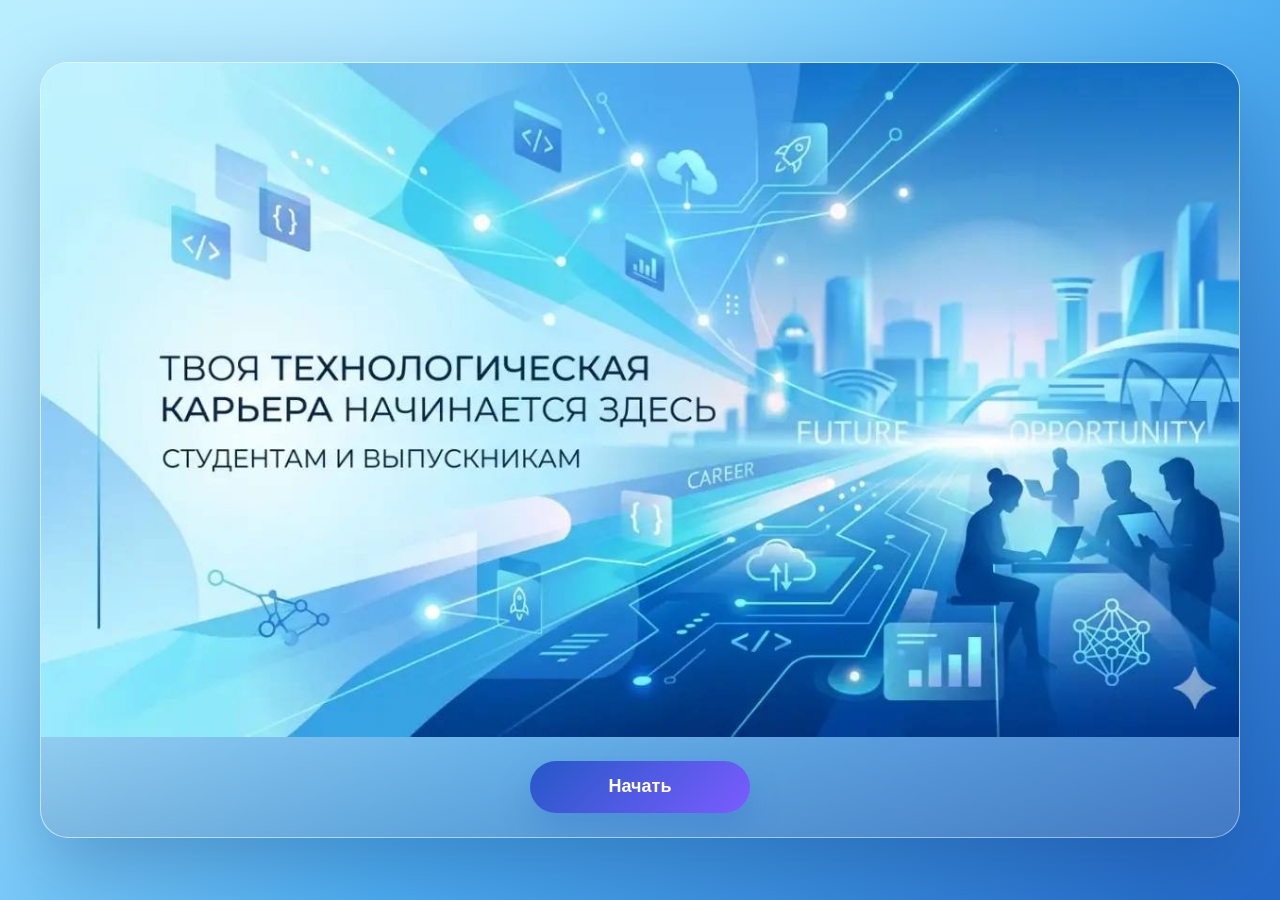
<file: welcome.html>
<!DOCTYPE html>
<html lang="ru">
<head>
  <meta charset="UTF-8" />
  <meta name="viewport" content="width=device-width, initial-scale=1.0" />
  <title>Добро пожаловать</title>
  <link rel="stylesheet" href="assets/css/styles.css" />
</head>
<body data-page="welcome" class="welcome-page">
  <main class="welcome-screen">
    <section class="welcome-card">
      <img
        class="welcome-image"
        src="assets/images/welcome-first-screen.jpg"
        alt="Твоя технологическая карьера начинается здесь"
      />
      <div class="welcome-actions">
        <button class="btn welcome-start-btn" id="startWelcomeBtn" type="button">Начать</button>
      </div>
    </section>
  </main>

  <script>
    (function () {
      var startButton = document.getElementById("startWelcomeBtn");
      if (!startButton) return;

      startButton.addEventListener("click", function () {
        try {
          localStorage.setItem("careerWelcomeSeen", "1");
        } catch (error) {}
        window.location.href = "index.html";
      });
    })();
  </script>
</body>
</html>
</file>
<file: assets/css/styles.css>
* {
  box-sizing: border-box;
}

:root {
  --text: #1f2a44;
  --muted: #5d6b86;
  --line: rgba(96, 114, 158, 0.14);
  --panel: rgba(255, 255, 255, 0.95);
  --blue1: #2558c7;
  --blue2: #3b82f6;
  --purple: #7b5cff;
  --orange1: #ff8f3c;
  --orange2: #ff5f6d;
  --green1: #12b886;
  --green2: #00a884;
  --shadow: 0 18px 42px rgba(71, 92, 133, 0.10);
  --radius-xl: 28px;
  --radius-lg: 22px;
  --radius-md: 18px;
  --radius-sm: 14px;
}

html {
  scroll-behavior: smooth;
}

body {
  margin: 0;
  font-family: Arial, sans-serif;
  color: var(--text);
  background:
    radial-gradient(circle at top left, rgba(255, 197, 90, 0.22), transparent 24%),
    radial-gradient(circle at top right, rgba(76, 133, 255, 0.24), transparent 22%),
    radial-gradient(circle at bottom left, rgba(123, 100, 255, 0.14), transparent 20%),
    linear-gradient(135deg, #eef5ff 0%, #fffdf7 48%, #f6f2ff 100%);
  word-wrap: break-word;
  overflow-wrap: break-word;
}

a {
  color: inherit;
}

img,
video,
iframe {
  max-width: 100%;
  display: block;
}

button,
input,
textarea,
select {
  font: inherit;
}

.bg-pattern {
  position: fixed;
  inset: 0;
  pointer-events: none;
  opacity: 0.22;
  background-image:
    linear-gradient(rgba(72, 95, 150, 0.08) 1px, transparent 1px),
    linear-gradient(90deg, rgba(72, 95, 150, 0.08) 1px, transparent 1px);
  background-size: 34px 34px;
  z-index: 0;
}

header {
  position: relative;
  overflow: hidden;
  background: linear-gradient(135deg, var(--blue1) 0%, var(--blue2) 42%, var(--purple) 100%);
  color: white;
  padding: 28px 36px 30px;
  z-index: 1;
}

header::before,
header::after {
  content: "";
  position: absolute;
  border-radius: 50%;
  background: rgba(255, 255, 255, 0.12);
}

header::before {
  width: 220px;
  height: 220px;
  right: 40px;
  top: -90px;
}

header::after {
  width: 160px;
  height: 160px;
  left: 22%;
  bottom: -70px;
}

.header-inner {
  position: relative;
  z-index: 5;
  max-width: 1280px;
  margin: 0 auto;
}

.header-topline {
  display: flex;
  justify-content: space-between;
  align-items: flex-start;
  gap: 18px;
  flex-wrap: wrap;
}

.header-label {
  font-size: 13px;
  letter-spacing: 0.08em;
  text-transform: uppercase;
  opacity: 0.9;
  margin-bottom: 8px;
}

.header-title {
  margin: 0;
  font-size: 40px;
  line-height: 1.1;
}

.header-text {
  margin: 14px 0 0;
  max-width: 760px;
  font-size: 16px;
  line-height: 1.55;
  color: rgba(255, 255, 255, 0.94);
}

.header-actions {
  display: flex;
  gap: 10px;
  flex-wrap: wrap;
  position: relative;
  z-index: 10;
  pointer-events: auto;
}

.header-btn {
  border: 1px solid rgba(255, 255, 255, 0.24);
  background: rgba(255, 255, 255, 0.12);
  color: white;
  padding: 11px 16px;
  border-radius: 999px;
  font-size: 14px;
  font-weight: 700;
  cursor: pointer;
  backdrop-filter: blur(5px);
  transition: transform 0.15s ease, background 0.15s ease;
}

.header-btn:hover {
  transform: translateY(-1px);
  background: rgba(255, 255, 255, 0.18);
}

.top-links {
  display: flex;
  flex-wrap: wrap;
  gap: 10px;
  margin-top: 18px;
}

.top-links a {
  text-decoration: none;
  color: white;
  font-size: 14px;
  padding: 10px 14px;
  border-radius: 999px;
  background: rgba(255, 255, 255, 0.12);
  border: 1px solid rgba(255, 255, 255, 0.22);
  white-space: nowrap;
}

.container {
  position: relative;
  z-index: 1;
  max-width: 1280px;
  margin: 0 auto;
  padding: 24px 18px 50px;
}

.panel {
  position: relative;
  overflow: hidden;
  border-radius: var(--radius-xl);
  background: var(--panel);
  border: 1px solid var(--line);
  box-shadow: var(--shadow);
}

.panel::before {
  content: "";
  position: absolute;
  inset: 0;
  pointer-events: none;
  background:
    radial-gradient(circle at 100% 0%, rgba(76, 133, 255, 0.10), transparent 28%),
    radial-gradient(circle at 0% 100%, rgba(255, 180, 74, 0.10), transparent 22%);
}

.panel-content {
  position: relative;
  z-index: 1;
  padding: 24px;
}

.panel-title {
  margin: 0 0 16px;
  font-size: 24px;
  color: #243250;
}

.panel-text {
  margin: 0;
  font-size: 15px;
  line-height: 1.65;
  color: #576884;
}

.info-mark {
  display: inline-block;
  margin-top: 18px;
  padding: 11px 15px;
  border-radius: var(--radius-sm);
  font-size: 14px;
  font-weight: 700;
  color: #5f4700;
  background: linear-gradient(135deg, #fff4ca, #ffe3a3);
}

.hidden {
  display: none !important;
}

.site-state-screen {
  position: fixed;
  inset: 0;
  z-index: 120;
  display: flex;
  align-items: center;
  justify-content: center;
  padding: 24px;
  background:
    linear-gradient(135deg, rgba(10, 32, 80, 0.88), rgba(23, 68, 144, 0.78)),
    radial-gradient(circle at top left, rgba(255, 214, 126, 0.26), transparent 28%);
  backdrop-filter: blur(10px);
}

.site-state-card {
  width: min(560px, 100%);
  padding: 28px;
  border-radius: 28px;
  color: #ffffff;
  text-align: center;
  background: rgba(255, 255, 255, 0.14);
  border: 1px solid rgba(255, 255, 255, 0.18);
  box-shadow: 0 24px 60px rgba(5, 20, 53, 0.28);
}

.site-state-badge {
  display: inline-flex;
  margin-bottom: 14px;
  padding: 8px 14px;
  border-radius: 999px;
  font-size: 12px;
  font-weight: 800;
  letter-spacing: 0.06em;
  text-transform: uppercase;
  background: rgba(255, 255, 255, 0.14);
}

.site-state-title {
  margin: 0;
  font-size: clamp(28px, 4vw, 38px);
  line-height: 1.15;
}

.site-state-text {
  margin: 14px 0 0;
  font-size: 15px;
  line-height: 1.65;
  color: rgba(244, 247, 255, 0.92);
}

.site-state-spinner {
  width: 56px;
  height: 56px;
  margin: 22px auto 0;
  border-radius: 50%;
  border: 4px solid rgba(255, 255, 255, 0.22);
  border-top-color: #ffffff;
  animation: siteStateSpin 0.8s linear infinite;
}

@keyframes siteStateSpin {
  to {
    transform: rotate(360deg);
  }
}

.mobile-header,
.mobile-menu,
.mobile-menu-overlay,
.mobile-home {
  display: none;
}

.muted-text {
  color: #60708b;
  font-size: 14px;
  line-height: 1.55;
}

.success {
  margin-top: 10px;
  color: #0c8b57;
  font-size: 14px;
  font-weight: 700;
}

.error {
  margin-top: 10px;
  color: #d63a3a;
  font-size: 14px;
  font-weight: 700;
}

.btn,
.small-btn,
.close-btn,
.calendar-nav-btn {
  border: none;
  cursor: pointer;
  font-family: Arial, sans-serif;
}

.btn {
  padding: 12px 16px;
  border-radius: 14px;
  font-size: 14px;
  font-weight: 700;
  color: white;
  background: linear-gradient(135deg, var(--blue1), var(--purple));
}

.btn.secondary {
  background: linear-gradient(135deg, var(--orange1), var(--orange2));
}

.btn.gray {
  background: linear-gradient(135deg, #8b97ad, #6b768d);
}

.small-btn {
  padding: 8px 12px;
  border-radius: 10px;
  font-size: 13px;
  font-weight: 700;
  color: white;
  background: linear-gradient(135deg, var(--blue1), var(--purple));
}

.small-btn.delete {
  background: linear-gradient(135deg, var(--orange1), var(--orange2));
}

.close-btn {
  padding: 10px 14px;
  border-radius: 12px;
  color: white;
  font-size: 14px;
  font-weight: 700;
  background: linear-gradient(135deg, #7d8aa3, #5f6b83);
}

.field {
  margin-bottom: 12px;
}

.field label {
  display: block;
  margin-bottom: 6px;
  font-size: 14px;
  font-weight: 700;
  color: #31415f;
}

.field input,
.field textarea,
.field select {
  width: 100%;
  padding: 12px 14px;
  border-radius: 14px;
  border: 1px solid #d7dff0;
  background: white;
  font-size: 14px;
  color: #233250;
  outline: none;
}

.field textarea {
  min-height: 96px;
  resize: vertical;
}

.section-head {
  display: flex;
  justify-content: space-between;
  align-items: center;
  gap: 14px;
  flex-wrap: wrap;
  margin-bottom: 16px;
}

.head-badge,
.calendar-mark {
  padding: 8px 12px;
  border-radius: 999px;
  font-size: 13px;
  font-weight: 700;
  color: #4f6184;
  background: linear-gradient(135deg, #eef3ff, #f3ebff);
}


.section-link-btn {
  display: inline-flex;
  align-items: center;
  text-decoration: none;
  color: white;
  font-size: 13px;
  font-weight: 700;
  padding: 10px 14px;
  border-radius: 12px;
  background: linear-gradient(135deg, var(--blue1), var(--purple));
}

.section-link-btn:hover {
  transform: translateY(-1px);
}

.admin-shell {
  display: grid;
  grid-template-columns: 280px minmax(0, 1fr);
  gap: 16px;
}

.admin-sidebar,
.admin-main,
.admin-form-card,
.admin-list-card {
  border-radius: 20px;
  background: linear-gradient(180deg, rgba(255, 255, 255, 0.98), rgba(246, 249, 255, 0.94));
  border: 1px solid rgba(93, 114, 160, 0.12);
}

.admin-sidebar,
.admin-main {
  padding: 16px;
}

.admin-tab-list { display: grid; gap: 8px; }
.admin-tab-btn {
  border: 1px solid #d7dff0;
  background: #fff;
  color: #31415f;
  text-align: left;
  padding: 10px 12px;
  border-radius: 12px;
  cursor: pointer;
  font-weight: 700;
}
.admin-tab-btn.active {
  color: #fff;
  border-color: transparent;
  background: linear-gradient(135deg, var(--blue1), var(--purple));
}

.admin-section { display: none; }
.admin-section.active { display: block; }
.admin-section-layout { display: grid; grid-template-columns: 1fr 1fr; gap: 14px; }
.admin-form-card,
.admin-list-card { padding: 16px; }
.admin-sidebar-title,
.admin-section-title,
.admin-card-title {
  margin: 0 0 12px;
  color: #1f2a44;
}
.admin-sidebar-text,
.admin-section-text,
.admin-card-note,
.admin-toolbar-text {
  color: #1f2a44;
  font-size: 14px;
  line-height: 1.6;
}
.admin-divider {
  height: 1px;
  margin: 18px 0;
  background: rgba(93, 114, 160, 0.16);
}
.monitor-status-list,
.monitor-log-list {
  display: grid;
  gap: 12px;
}
.monitor-status-card,
.monitor-log-item {
  padding: 14px;
  border-radius: 16px;
  border: 1px solid rgba(93, 114, 160, 0.14);
  background: rgba(255, 255, 255, 0.92);
}
.monitor-status-label,
.monitor-log-meta {
  font-size: 12px;
  font-weight: 800;
  letter-spacing: 0.04em;
  text-transform: uppercase;
  color: #5f7092;
}
.monitor-status-value {
  margin-top: 6px;
  color: #243250;
  font-size: 15px;
  line-height: 1.5;
}
.monitor-log-item.is-error {
  border-color: rgba(214, 58, 58, 0.26);
  background: rgba(255, 247, 247, 0.96);
}
.monitor-log-item.is-warn {
  border-color: rgba(255, 143, 60, 0.26);
  background: rgba(255, 249, 242, 0.96);
}
.monitor-log-message {
  margin: 8px 0 0;
  color: #243250;
  font-size: 15px;
  font-weight: 700;
  line-height: 1.45;
}
.monitor-log-details {
  margin: 8px 0 0;
  color: #60708b;
  font-size: 13px;
  line-height: 1.55;
  white-space: pre-wrap;
}
.admin-visual-toolbar { display: flex; gap: 10px; flex-wrap: wrap; margin-bottom: 14px; }
.home-visual-editor { display: grid; gap: 12px; margin-top: 14px; }
.home-visual-card {
  padding: 14px;
  border-radius: 16px;
  border: 1px solid rgba(93, 114, 160, 0.14);
  background: linear-gradient(180deg, rgba(255, 255, 255, 0.99), rgba(246, 249, 255, 0.95));
}
.home-visual-card-head {
  display: flex;
  justify-content: space-between;
  align-items: center;
  gap: 10px;
  margin-bottom: 8px;
}
.home-visual-card-title { margin: 0; font-size: 16px; color: #243250; }
.home-visual-card-text { margin: 0; color: #60708b; font-size: 14px; line-height: 1.55; }
.home-visual-card-swatch {
  width: 16px;
  height: 16px;
  border-radius: 999px;
  border: 1px solid rgba(0, 0, 0, 0.08);
  flex: 0 0 auto;
}
.dashboard-news-description { margin: 10px 0 0; max-width: 560px; }
.layout-mode-toolbar {
  position: fixed;
  right: 18px;
  bottom: 18px;
  z-index: 25;
  display: none;
  gap: 10px;
}

body.edit-mode.admin-layout-edit .layout-mode-toolbar {
  display: flex;
}

.booking-modal-box { width: min(1060px, 100%); }
.booking-grid { display: grid; grid-template-columns: minmax(280px, 380px) minmax(0, 1fr); gap: 16px; }
.slot-select-card {
  border-radius: 20px;
  border: 1px solid rgba(94, 116, 160, 0.14);
  background: linear-gradient(180deg, rgba(255, 255, 255, 0.99), rgba(246, 249, 255, 0.95));
  padding: 16px;
}
.booking-meta,
.booking-note,
.inline-note,
.booking-day-subtitle { color: #60708b; font-size: 14px; line-height: 1.6; }
.booking-meta { margin-top: 10px; font-weight: 700; }
.booking-calendar-card { margin-top: 12px; }
.booking-calendar-head { display: flex; align-items: center; gap: 8px; margin-bottom: 8px; }
.booking-calendar-month { flex: 1; text-align: center; font-size: 18px; font-weight: 700; color: #25324f; }
.booking-calendar-nav {
  border: none; cursor: pointer; width: 36px; height: 36px; border-radius: 10px;
  color: white; font-weight: 700; background: linear-gradient(135deg, var(--blue1), var(--purple));
}
.booking-calendar-weekdays,
.booking-calendar-grid {
  display: grid;
  grid-template-columns: repeat(7, minmax(0, 1fr));
  gap: 8px;
}
.booking-calendar-weekday {
  text-align: center;
  font-size: 12px;
  font-weight: 700;
  color: #687894;
  text-transform: uppercase;
}
.booking-calendar-day {
  min-height: 78px;
  padding: 8px 6px;
  border-radius: 12px;
  border: 1px solid rgba(92, 115, 164, 0.12);
  background: rgba(247, 250, 255, 0.96);
  display: flex;
  flex-direction: column;
  justify-content: space-between;
  align-items: flex-start;
  gap: 4px;
}
.booking-calendar-day span { font-weight: 700; color: #31415f; }
.booking-calendar-day small { font-size: 11px; color: #60708b; }
.booking-calendar-day.has-slots { border-color: rgba(37, 88, 199, .24); cursor: pointer; }
.booking-calendar-day.is-selected { border-color: #2457c5; background: #eaf1ff; box-shadow: inset 0 0 0 1px #2457c5; }
.booking-calendar-day.is-full { background: #f5f7fb; }
.booking-calendar-day.empty { opacity: .55; }
.booking-calendar-day:disabled { cursor: default; }
.booking-calendar-empty { margin-top: 10px; color: #60708b; font-size: 13px; }
.booking-day-title { margin: 0; font-size: 22px; }
.booking-time-list { display: grid; gap: 8px; margin: 12px 0; }
.booking-time-item {
  display: flex; justify-content: space-between; align-items: center; gap: 10px;
  border: 1px solid #d7dff0; border-radius: 12px; background: #fff; padding: 10px;
}
.booking-time-item.is-selected { border-color: #2457c5; box-shadow: inset 0 0 0 1px #2457c5; }
.booking-time-item.is-full { opacity: .6; }
.booking-time-main { display: grid; gap: 2px; text-align: left; }
.booking-time-label { font-weight: 700; color: #273754; }
.booking-time-meta { font-size: 12px; color: #60708b; }
.booking-day-empty { margin: 10px 0; padding: 10px; border-radius: 10px; background: #f5f8ff; color: #60708b; }
.booking-side-divider { border-top: 1px solid #d7dff0; margin: 12px 0; }

.registrations-toolbar { display: flex; gap: 12px; flex-wrap: wrap; margin-bottom: 8px; }
.registrations-table-wrap { margin-top: 12px; overflow: auto; }
.registrations-empty { padding: 14px; border: 1px dashed #cbd5ea; border-radius: 12px; color: #60708b; }

/* Главная раскладка: новости слева, всё остальное справа */

.home-layout {
  display: grid;
  grid-template-columns: 340px minmax(0, 1fr);
  gap: 20px;
  align-items: start;
}

.home-sidebar {
  min-width: 0;
}

.home-main {
  min-width: 0;
  display: grid;
  gap: 20px;
}

.news-sidebar-panel {
  position: sticky;
  top: 18px;
}

.news-sidebar-head {
  display: flex;
  justify-content: space-between;
  align-items: center;
  gap: 10px;
  margin-bottom: 16px;
}

.news-sidebar-title {
  margin: 0;
  font-size: 24px;
  color: #243250;
}

.news-sidebar-all {
  text-decoration: none;
  color: white;
  font-size: 13px;
  font-weight: 700;
  padding: 10px 14px;
  border-radius: 12px;
  background: linear-gradient(135deg, var(--orange1), var(--orange2));
  white-space: nowrap;
}

.news-grid {
  display: grid;
  grid-template-columns: 1fr;
  gap: 14px;
}

.news-card {
  border-radius: var(--radius-lg);
  background: linear-gradient(180deg, rgba(255, 255, 255, 0.98), rgba(248, 251, 255, 0.94));
  border: 1px solid rgba(94, 116, 160, 0.12);
  overflow: hidden;
  box-shadow: 0 10px 28px rgba(71, 92, 133, 0.08);
}

.news-card-inner {
  display: grid;
  grid-template-columns: 1fr;
}

.news-card-media {
  min-height: 180px;
  background: linear-gradient(135deg, var(--blue1), var(--purple));
  background-size: cover;
  background-position: center;
}

.news-card-content {
  padding: 18px;
}

.news-card-date {
  display: inline-block;
  margin-bottom: 10px;
  padding: 6px 10px;
  border-radius: 999px;
  font-size: 12px;
  font-weight: 700;
  color: #2457c5;
  background: #eaf1ff;
}

.news-card-title {
  margin: 0 0 10px;
  font-size: 18px;
  line-height: 1.35;
  color: #22314e;
}

.news-card-text {
  margin: 0 0 14px;
  font-size: 14px;
  line-height: 1.6;
  color: #5a6a87;
  min-width: 0;
  max-width: 100%;
  word-break: normal;
  overflow-wrap: anywhere;
}

.news-card-text a,
.news-rich-text a {
  color: #2457c5;
  text-decoration: underline;
  word-break: normal;
  overflow-wrap: anywhere;
}

.news-card-link {
  display: inline-flex;
  align-items: center;
  text-decoration: none;
  color: white;
  font-size: 13px;
  font-weight: 700;
  padding: 10px 14px;
  border-radius: 12px;
  background: linear-gradient(135deg, var(--blue1), var(--purple));
}

.news-rich-text {
  font-size: 15px;
  line-height: 1.7;
  color: #445470;
  min-width: 0;
  max-width: 100%;
  word-break: normal;
  overflow-wrap: anywhere;
}

.rich-text,
.rich-text p,
.news-card-title,
.news-card-body,
.news-card-content,
.news-page-text,
.news-page-summary {
  min-width: 0;
  max-width: 100%;
  word-break: normal;
  overflow-wrap: anywhere;
}

/* Верхняя часть контента */

.row-2 {
  display: grid;
  grid-template-columns: 0.9fr 1.1fr;
  gap: 20px;
}

.team-grid {
  display: grid;
  grid-template-columns: repeat(2, minmax(0, 1fr));
  gap: 16px;
}

.team-card {
  border-radius: var(--radius-lg);
  padding: 16px;
  background: linear-gradient(180deg, rgba(255, 255, 255, 0.98), rgba(246, 249, 255, 0.94));
  border: 1px solid rgba(93, 114, 160, 0.12);
  min-height: 180px;
}

.team-top {
  display: flex;
  align-items: center;
  gap: 14px;
  margin-bottom: 12px;
}

.team-photo {
  width: 72px;
  height: 72px;
  border-radius: 50%;
  flex: 0 0 72px;
  overflow: hidden;
  display: flex;
  align-items: center;
  justify-content: center;
  color: white;
  font-size: 22px;
  font-weight: 700;
  background: linear-gradient(135deg, #7ea7ff, #4a63ff);
  background-size: cover;
  background-position: center;
  box-shadow: 0 10px 22px rgba(74, 99, 255, 0.22);
}

.team-name {
  margin: 0;
  font-size: 17px;
  color: #243250;
}

.team-role {
  margin: 6px 0 0;
  font-size: 13px;
  font-weight: 700;
  color: #4a63c9;
}

.team-desc {
  margin: 0;
  font-size: 14px;
  line-height: 1.55;
  color: #62728f;
}

/* Календарь мероприятий */

.calendar-wrap {
  margin-bottom: 0;
}

.calendar-head {
  display: flex;
  justify-content: space-between;
  align-items: center;
  gap: 12px;
  margin-bottom: 16px;
  flex-wrap: wrap;
}

.calendar-tools {
  display: flex;
  align-items: center;
  gap: 10px;
  flex-wrap: wrap;
}

.calendar-nav-btn {
  color: white;
  font-size: 14px;
  font-weight: 700;
  padding: 9px 12px;
  border-radius: 12px;
  background: linear-gradient(135deg, var(--blue1), var(--purple));
}

.calendar-month {
  font-size: 18px;
  font-weight: 700;
  color: #25324f;
  min-width: 160px;
  text-align: center;
}

.calendar-weekdays,
.calendar-grid {
  display: grid;
  grid-template-columns: repeat(7, minmax(0, 1fr));
  gap: 10px;
}

.calendar-weekdays {
  margin-bottom: 10px;
}

.weekday {
  text-align: center;
  font-size: 12px;
  font-weight: 700;
  color: #687894;
  text-transform: uppercase;
}

.day {
  min-height: 110px;
  border-radius: var(--radius-md);
  background: rgba(247, 250, 255, 0.96);
  border: 1px solid rgba(92, 115, 164, 0.10);
  padding: 10px;
  overflow: hidden;
  display: flex;
  flex-direction: column;
  gap: 6px;
  cursor: pointer;
}

.day.muted {
  opacity: 0.35;
  cursor: default;
}

.day.has-events {
  border-color: rgba(37, 88, 199, .24);
}

.day-number {
  font-size: 14px;
  font-weight: 700;
  color: #31415f;
  line-height: 1;
}

.day-events {
  display: flex;
  flex-direction: column;
  gap: 6px;
  margin-top: 2px;
}

.mini-event {
  display: block;
  width: 100%;
  padding: 5px 7px;
  border-radius: 9px;
  font-size: 10px;
  line-height: 1.2;
  font-weight: 700;
  color: white;
  white-space: nowrap;
  overflow: hidden;
  text-overflow: ellipsis;
}

.event-blue {
  background: linear-gradient(135deg, var(--blue2), var(--blue1));
}

.event-orange {
  background: linear-gradient(135deg, #ff9a3d, #ff5d67);
}

.event-green {
  background: linear-gradient(135deg, var(--green1), var(--green2));
}

/* Карточки записи / стажировок / направлений */

.jobs-grid,
.internships-grid {
  display: grid;
  grid-template-columns: repeat(3, minmax(0, 1fr));
  gap: 16px;
}

.job-card,
.internship-card {
  border-radius: var(--radius-lg);
  padding: 18px;
  background: linear-gradient(180deg, rgba(255, 255, 255, 0.98), rgba(248, 251, 255, 0.94));
  border: 1px solid rgba(94, 116, 160, 0.12);
  min-height: 240px;
  position: relative;
  overflow: hidden;
  display: flex;
  flex-direction: column;
}

.job-card::after,
.internship-card::after {
  content: "";
  position: absolute;
  right: -20px;
  bottom: -20px;
  width: 90px;
  height: 90px;
  border-radius: 50%;
  background: rgba(76, 133, 255, 0.08);
}

.job-tag,
.internship-tag {
  display: inline-block;
  margin-bottom: 12px;
  padding: 6px 10px;
  border-radius: 999px;
  font-size: 12px;
  font-weight: 700;
  color: #2457c5;
  background: #eaf1ff;
  align-self: flex-start;
}

.job-title,
.internship-title {
  margin: 0 0 8px;
  font-size: 18px;
  color: #22314e;
  position: relative;
  z-index: 1;
}

.job-text,
.internship-text {
  margin: 0;
  margin-bottom: 50px;
  font-size: 14px;
  line-height: 1.55;
  color: #5a6a87;
  position: relative;
  z-index: 1;
  flex: 1;
}

.job-btn,
.internship-btn,
.direction-link {
  text-decoration: none;
  color: white;
  font-size: 13px;
  font-weight: 700;
  padding: 10px 14px;
  border-radius: 12px;
  position: relative;
  z-index: 1;
  margin-top: auto;
  align-self: flex-start;
}

.job-btn {
  background: linear-gradient(135deg, var(--orange1), var(--orange2));
}

.internship-btn,
.direction-link {
  background: linear-gradient(135deg, var(--blue1), var(--purple));
}

.directions-grid {
  display: grid;
  grid-template-columns: repeat(4, minmax(0, 1fr));
  gap: 16px;
  margin-top: 10px;
}

.direction-card {
  overflow: hidden;
  border-radius: 24px;
  background: white;
  border: 1px solid rgba(96, 116, 157, 0.12);
  box-shadow: 0 12px 28px rgba(82, 97, 135, 0.08);
  display: flex;
  flex-direction: column;
}

.direction-top {
  padding: 18px;
  color: white;
  position: relative;
}

.direction-top::after {
  content: "";
  position: absolute;
  right: -16px;
  top: -16px;
  width: 70px;
  height: 70px;
  border-radius: 50%;
  background: rgba(255, 255, 255, 0.14);
}

.direction-card:nth-child(1n) .direction-top {
  background: linear-gradient(135deg, var(--blue1), #4a8cff);
}

.direction-card:nth-child(2n) .direction-top {
  background: linear-gradient(135deg, var(--green2), #23c59b);
}

.direction-card:nth-child(3n) .direction-top {
  background: linear-gradient(135deg, #ff8d3d, #ff5e6d);
}

.direction-card:nth-child(4n) .direction-top {
  background: linear-gradient(135deg, var(--purple), #b265ff);
}

.direction-title {
  margin: 0;
  font-size: 20px;
}

.direction-sub {
  margin: 8px 0 0;
  font-size: 13px;
  line-height: 1.45;
  opacity: 0.95;
}

.direction-body {
  padding: 16px 18px 18px;
  display: flex;
  flex-direction: column;
  flex: 1;
}

.direction-body p {
  margin: 0 0 14px;
  color: #4d5d7a;
  line-height: 1.5;
  font-size: 14px;
  flex: 1;
}

/* Модальные окна */

.modal {
  position: fixed;
  inset: 0;
  background: rgba(14, 21, 38, 0.58);
  display: none;
  align-items: center;
  justify-content: center;
  padding: 18px;
  z-index: 1000;
}

.modal.show {
  display: flex;
}

.modal-box {
  width: min(1200px, 100%);
  max-height: 92vh;
  overflow: auto;
  border-radius: 28px;
  background: rgba(255, 255, 255, 0.98);
  box-shadow: 0 24px 70px rgba(22, 33, 61, 0.28);
  border: 1px solid rgba(108, 126, 170, 0.16);
  padding: 22px;
}

.modal-box.narrow {
  width: min(460px, 100%);
}

.modal-head {
  display: flex;
  justify-content: space-between;
  align-items: center;
  gap: 14px;
  flex-wrap: wrap;
  margin-bottom: 16px;
}

.modal-title {
  margin: 0;
  font-size: 28px;
  color: #243250;
}

/* Админка */

.admin-grid {
  display: grid;
  grid-template-columns: 1fr 1fr;
  gap: 18px;
  margin-top: 8px;
}

.admin-card {
  background: linear-gradient(180deg, rgba(255, 255, 255, 0.98), rgba(248, 251, 255, 0.94));
  border: 1px solid rgba(94, 116, 160, 0.12);
  border-radius: 22px;
  padding: 18px;
}

.admin-card h3 {
  margin: 0 0 14px;
  font-size: 20px;
  color: #243250;
}

.list {
  display: grid;
  gap: 12px;
  margin-top: 16px;
}

.item {
  padding: 14px;
  border-radius: 18px;
  background: linear-gradient(180deg, rgba(255, 255, 255, 0.98), rgba(246, 249, 255, 0.94));
  border: 1px solid rgba(93, 114, 160, 0.12);
}

.item-title {
  margin: 0 0 8px;
  font-size: 16px;
  color: #243250;
}

.item-text {
  margin: 0 0 6px;
  font-size: 14px;
  line-height: 1.5;
  color: #5e6d88;
}

.item-actions {
  display: flex;
  gap: 8px;
  flex-wrap: wrap;
  margin-top: 10px;
}

.form-toolbar {
  display: flex;
  gap: 8px;
  flex-wrap: wrap;
  margin-top: 4px;
  margin-bottom: 6px;
}

.edit-note {
  font-size: 13px;
  color: #4a63c9;
  font-weight: 700;
  margin-bottom: 10px;
  min-height: 18px;
}

/* Служебные блоки */

.runtime-error-box {
  position: fixed;
  left: 12px;
  right: 12px;
  bottom: 12px;
  z-index: 99999;
  background: #fff4f4;
  color: #8a1f1f;
  border: 1px solid #f1b7b7;
  border-radius: 12px;
  padding: 12px 14px;
  font: 14px/1.45 Arial, sans-serif;
  display: none;
  box-shadow: 0 8px 24px rgba(0, 0, 0, .12);
}

.table-wrap {
  overflow-x: auto;
}

.empty-state {
  padding: 16px;
  border-radius: 16px;
  background: rgba(245, 248, 255, 0.9);
  border: 1px dashed rgba(94, 116, 160, 0.2);
  color: #60708b;
  font-size: 14px;
  line-height: 1.6;
}

/* Адаптив */



/* compact home hub sizing */
body[data-page="home"] .container {
  max-width: 1200px;
  padding-top: 16px;
}

body[data-page="home"] .portal-home-grid {
  gap: 12px;
}

body[data-page="home"] .portal-tile {
  border-radius: 20px;
}

body[data-page="home"] .portal-tile .panel-content {
  padding: 16px;
}

body[data-page="home"] .panel-title {
  margin-bottom: 10px;
  font-size: 21px;
}

body[data-page="home"] #info .panel-text,
body[data-page="home"] .hub-button-text,
body[data-page="home"] .hub-card-meta,
body[data-page="home"] .hub-button-link,
body[data-page="home"] .news-card-actions,
body[data-page="home"] .news-video-mark,
body[data-page="home"] .booking-note,
body[data-page="home"] .booking-meta {
  display: none !important;
}

body[data-page="home"] #info .info-mark {
  margin-top: 10px;
  padding: 8px 10px;
  font-size: 12px;
}

body[data-page="home"] .hub-actions {
  margin-top: 12px;
}

body[data-page="home"] .section-head {
  margin-bottom: 10px;
}

body[data-page="home"] .news-card-content,
body[data-page="home"] .news-card-body {
  padding: 12px;
}

body[data-page="home"] .news-card-title {
  font-size: 16px;
  margin-bottom: 6px;
}

body[data-page="home"] .news-card-text {
  margin-bottom: 0;
  display: -webkit-box;
  -webkit-line-clamp: 2;
  -webkit-box-orient: vertical;
  overflow: hidden;
}

body[data-page="home"] .news-card-date {
  margin-bottom: 6px;
  font-size: 11px;
}

body[data-page="home"] .calendar-weekdays,
body[data-page="home"] .calendar-grid {
  gap: 6px;
}

body[data-page="home"] .weekday {
  font-size: 11px;
}

body[data-page="home"] .day {
  min-height: 76px;
  padding: 7px;
  gap: 4px;
}

body[data-page="home"] .day-number {
  font-size: 12px;
}

body[data-page="home"] .mini-event {
  font-size: 9px;
  padding: 3px 5px;
}

body[data-page="home"] .calendar-nav-btn,
body[data-page="home"] .section-link-btn,
body[data-page="home"] .job-btn,
body[data-page="home"] .internship-btn,
body[data-page="home"] .direction-link {
  padding: 8px 10px;
  font-size: 12px;
}

body[data-page="home"] .hub-button-card {
  min-height: 140px;
  padding: 14px;
  gap: 10px;
  border-radius: 18px;
}

body[data-page="home"] .hub-button-title {
  font-size: 20px;
}

body[data-page="home"] .hub-button-arrow {
  width: 30px;
  height: 30px;
  font-size: 17px;
}

body[data-page="home"] .job-card,
body[data-page="home"] .internship-card,
body[data-page="home"] .direction-card,
body[data-page="home"] .team-card {
  min-height: 0;
}

@media (max-width: 1180px) {
  .home-layout {
    grid-template-columns: 300px minmax(0, 1fr);
  }

  .jobs-grid,
  .internships-grid {
    grid-template-columns: repeat(2, minmax(0, 1fr));
  }

  .directions-grid {
    grid-template-columns: repeat(2, minmax(0, 1fr));
  }
}

@media (max-width: 1100px) {
  .home-layout,
  .row-2,
  .jobs-grid,
  .internships-grid,
  .directions-grid,
  .admin-grid {
    grid-template-columns: 1fr;
  }

  .news-sidebar-panel {
    position: static;
  }
}

@media (max-width: 760px) {
  header {
    padding: 24px 18px 26px;
  }

  .header-title {
    font-size: 31px;
  }

  .header-topline {
    flex-direction: column;
    align-items: stretch;
  }

  .header-actions {
    width: 100%;
  }

  .header-btn {
    flex: 1 1 calc(50% - 10px);
    text-align: center;
  }

  .top-links {
    flex-wrap: nowrap;
    overflow-x: auto;
    padding-bottom: 4px;
  }

  .container {
    padding: 16px 12px 34px;
  }

  .panel-content,
  .modal-box {
    padding: 18px;
  }

  .team-grid,
  .jobs-grid,
  .internships-grid,
  .directions-grid,
  .admin-grid {
    grid-template-columns: 1fr;
  }

  .calendar-weekdays,
  .calendar-grid {
    gap: 6px;
  }

  .day {
    min-height: 90px;
    padding: 8px;
  }

  .mini-event {
    font-size: 9px;
    padding: 4px 6px;
  }

  .home-layout,
  .home-main {
    gap: 16px;
  }

  .news-card-media {
    min-height: 140px;
  }

  .news-card-content {
    padding: 16px;
  }

  .news-sidebar-head {
    flex-direction: column;
    align-items: stretch;
  }

  .news-sidebar-all {
    text-align: center;
  }

  .calendar-head,
  .calendar-tools,
  .section-head,
  .modal-head {
    align-items: stretch;
  }

  .calendar-month {
    min-width: 0;
  }

  .item-actions,
  .form-toolbar {
    flex-direction: column;
  }

  .btn,
  .small-btn,
  .close-btn,
  .calendar-nav-btn {
    width: 100%;
  }
}


/* ===== Portal / hub update ===== */
body[data-page="home"] .portal-home-layout {
  display: block;
}

body[data-page="home"] .portal-home-grid {
  display: grid;
  grid-template-columns: repeat(12, minmax(0, 1fr));
  gap: 20px;
}

body[data-page="home"] .portal-tile {
  transition: transform 0.16s ease, box-shadow 0.16s ease;
}

body[data-page="home"] .portal-tile:hover {
  transform: translateY(-2px);
  box-shadow: 0 22px 45px rgba(71, 92, 133, 0.14);
}

body[data-page="home"] .portal-tile-hero { grid-column: span 6; }
body[data-page="home"] #newsPreview { grid-column: span 6; }
body[data-page="home"] #team,
body[data-page="home"] #events { grid-column: span 6; }
body[data-page="home"] #jobs,
body[data-page="home"] #internships,
body[data-page="home"] #directions { grid-column: span 4; }

body[data-page="home"] .row-2,
body[data-page="home"] .home-sidebar { display: contents; }

.portal-nav a {
  background: rgba(255,255,255,0.14);
  border: 1px solid rgba(255,255,255,0.18);
}

body[data-page="home"] .news-grid-vertical {
  grid-template-columns: 1fr;
}

body[data-page="home"] .news-card-media {
  min-height: 140px;
}

body[data-page="home"] #team .team-grid,
body[data-page="home"] #jobs .jobs-grid,
body[data-page="home"] #internships .jobs-grid,
body[data-page="home"] #directions .directions-grid {
  display: block;
}

.hub-button-card {
  display: flex;
  flex-direction: column;
  gap: 14px;
  min-height: 220px;
  border-radius: 24px;
  text-decoration: none;
  color: #ffffff;
  padding: 22px;
  background: linear-gradient(135deg, #1f4fb8 0%, #2c6be0 56%, #4f46e5 100%);
  box-shadow: 0 18px 42px rgba(47, 80, 150, 0.22);
}

.hub-button-top {
  display: flex;
  align-items: center;
  justify-content: space-between;
  gap: 12px;
}

.hub-button-label {
  font-size: 12px;
  text-transform: uppercase;
  letter-spacing: 0.08em;
  opacity: 0.86;
}

.hub-button-arrow {
  width: 38px;
  height: 38px;
  border-radius: 50%;
  display: grid;
  place-items: center;
  background: rgba(255,255,255,0.16);
  font-size: 20px;
  font-weight: 700;
}

.hub-button-title { margin: 0; font-size: 26px; line-height: 1.15; }
.hub-button-text { margin: 0; color: rgba(255,255,255,0.92); line-height: 1.55; }
.hub-card-meta { margin-top: auto; font-size: 14px; color: rgba(255,255,255,0.88); }
.hub-button-link { display: inline-flex; align-items: center; gap: 8px; font-weight: 700; }

.hub-actions {
  display: flex;
  gap: 12px;
  flex-wrap: wrap;
  margin-top: 18px;
}

.hub-hero-btn,
.hub-ghost-btn { text-decoration: none; }

.hub-ghost-btn {
  background: transparent;
  color: #2558c7;
  border: 1px solid rgba(37, 88, 199, 0.22);
}

.mini-empty { font-size: 11px; color: #93a1bc; }

@media (max-width: 1180px) {
  body[data-page="home"] .portal-home-grid { grid-template-columns: repeat(2, minmax(0, 1fr)); }
  body[data-page="home"] .portal-tile-hero,
  body[data-page="home"] #newsPreview,
  body[data-page="home"] #team,
  body[data-page="home"] #events,
  body[data-page="home"] #jobs,
  body[data-page="home"] #internships,
  body[data-page="home"] #directions { grid-column: auto; }
}

/* full section pages */
body[data-page="events"] .home-sidebar,
body[data-page="events"] #info,
body[data-page="events"] #team,
body[data-page="events"] #jobs,
body[data-page="events"] #internships,
body[data-page="events"] #directions,
body[data-page="events"] #newsPreview,
body[data-page="services"] .home-sidebar,
body[data-page="services"] #info,
body[data-page="services"] #team,
body[data-page="services"] #events,
body[data-page="services"] #internships,
body[data-page="services"] #directions,
body[data-page="services"] #newsPreview,
body[data-page="team"] .home-sidebar,
body[data-page="team"] #info,
body[data-page="team"] #jobs,
body[data-page="team"] #events,
body[data-page="team"] #internships,
body[data-page="team"] #directions,
body[data-page="team"] #newsPreview,
body[data-page="internships"] .home-sidebar,
body[data-page="internships"] #info,
body[data-page="internships"] #team,
body[data-page="internships"] #jobs,
body[data-page="internships"] #events,
body[data-page="internships"] #directions,
body[data-page="internships"] #newsPreview {
  display: none !important;
}

body[data-page="events"] .home-layout,
body[data-page="services"] .home-layout,
body[data-page="team"] .home-layout,
body[data-page="internships"] .home-layout {
  display: block;
}

body[data-page="events"] .home-main,
body[data-page="services"] .home-main,
body[data-page="team"] .home-main,
body[data-page="internships"] .home-main {
  display: block;
}

body[data-page="events"] #events,
body[data-page="services"] #jobs,
body[data-page="team"] #team,
body[data-page="internships"] #internships {
  display: block !important;
}

body[data-page="events"] #events .panel-content,
body[data-page="services"] #jobs .panel-content,
body[data-page="team"] #team .panel-content,
body[data-page="internships"] #internships .panel-content {
  padding: 28px;
}

body[data-page="events"] .calendar-grid {
  gap: 12px;
}

body[data-page="events"] .day {
  min-height: 128px;
}

body[data-page="services"] .jobs-grid,
body[data-page="internships"] .jobs-grid,
body[data-page="team"] .team-grid {
  grid-template-columns: repeat(auto-fit, minmax(280px, 1fr));
}

/* news / directions pages */
.news-layout {
  display: grid;
  gap: 20px;
}

.news-page-list {
  display: grid;
  gap: 22px;
}

.news-page-card,
.direction-page-card {
  border-radius: 24px;
  background: rgba(255,255,255,0.95);
  border: 1px solid rgba(96,114,158,0.14);
  box-shadow: 0 18px 42px rgba(71,92,133,0.10);
  overflow: hidden;
}

.news-page-cover {
  aspect-ratio: 16 / 7;
}

.news-page-body,
.direction-page-body {
  padding: 24px;
}

.news-page-title,
.direction-page-title {
  font-size: 30px;
  line-height: 1.15;
}

.news-page-text,
.direction-page-text,
.rich-text {
  line-height: 1.75;
}

.page-hero-note {
  margin: 12px 0 0;
  max-width: 860px;
  line-height: 1.6;
  color: rgba(255,255,255,0.92);
}

.back-link {
  display: inline-flex;
  align-items: center;
  gap: 8px;
  text-decoration: none;
  font-weight: 700;
  color: #2558c7;
}

/* fix booking calendar */
.booking-calendar-layout {
  display: grid;
  grid-template-columns: minmax(260px, 340px) minmax(0, 1fr);
  gap: 16px;
  align-items: start;
}

.booking-calendar-grid {
  display: grid;
  grid-template-columns: repeat(7, minmax(0, 1fr));
  gap: 8px;
}

.booking-calendar-day {
  min-height: 74px;
  display: flex;
  flex-direction: column;
  justify-content: space-between;
}

.booking-side-panel {
  min-width: 0;
}

@media (max-width: 980px) {
  body[data-page="home"] .portal-home-grid {
    grid-template-columns: 1fr;
  }

  .booking-grid,
  .booking-calendar-layout,
  .admin-shell,
  .admin-section-layout {
    grid-template-columns: 1fr;
  }
}

/* ===== 2026-04 design refresh: employment portal inspired layout ===== */
:root {
  --portal-bg-1: #0d3d86;
  --portal-bg-2: #0a4f9a;
  --portal-bg-3: #0e2d66;
  --portal-surface: rgba(255, 255, 255, 0.96);
  --portal-line: rgba(21, 58, 120, 0.14);
  --portal-shadow: 0 16px 32px rgba(4, 32, 78, 0.22);
}

body {
  background:
    radial-gradient(circle at left top, rgba(92, 208, 255, 0.20), transparent 28%),
    radial-gradient(circle at right top, rgba(31, 91, 188, 0.28), transparent 26%),
    linear-gradient(135deg, #0b2f63 0%, #0f4c95 52%, #0c3978 100%);
  min-height: 100vh;
}

.bg-pattern {
  opacity: 0.08;
  background-image:
    linear-gradient(rgba(255, 255, 255, 0.06) 1px, transparent 1px),
    linear-gradient(90deg, rgba(255, 255, 255, 0.06) 1px, transparent 1px);
  background-size: 26px 26px;
}

header {
  background: linear-gradient(90deg, #153a86 0%, #184b9c 45%, #1f58b1 100%);
  padding: 14px 24px 0;
  box-shadow: 0 10px 28px rgba(2, 22, 57, 0.26);
}

header::before,
header::after {
  display: none;
}

.header-inner {
  max-width: 1360px;
}

.header-topline {
  min-height: 74px;
  align-items: center;
  gap: 16px;
}

.header-topline > div:first-child {
  display: flex;
  flex-direction: column;
  gap: 2px;
}

.header-label {
  margin: 0;
  font-size: 12px;
  letter-spacing: 0.12em;
  font-weight: 700;
  opacity: 0.86;
}

.header-title {
  font-size: 26px;
  font-weight: 800;
  line-height: 1.1;
}

.header-text {
  margin-top: 6px;
  max-width: 760px;
  font-size: 14px;
  line-height: 1.45;
  color: rgba(255, 255, 255, 0.86);
}

body[data-page="home"] .header-title {
  max-width: 520px;
  font-size: 24px;
}

body[data-page="home"] .header-text {
  display: none;
}

.header-actions {
  gap: 8px;
  margin-left: auto;
}

.header-btn {
  min-height: 42px;
  padding: 10px 14px;
  border-radius: 999px;
  background: rgba(255, 255, 255, 0.08);
  border: 1px solid rgba(255, 255, 255, 0.2);
}

.top-links.portal-nav {
  display: flex;
  align-items: center;
  gap: 0;
  margin-top: 14px;
  padding: 0 18px;
  background: rgba(255, 255, 255, 0.96);
  border-radius: 14px 14px 0 0;
  overflow-x: auto;
  box-shadow: 0 8px 18px rgba(4, 24, 61, 0.12);
}

.portal-nav a,
.top-links a {
  position: relative;
  background: transparent;
  border: none;
  color: #33435f;
  padding: 16px 18px;
  border-radius: 0;
  font-size: 14px;
  font-weight: 700;
  text-transform: uppercase;
  letter-spacing: 0.02em;
}

.portal-nav a::after,
.top-links a::after {
  content: "";
  position: absolute;
  left: 18px;
  right: 18px;
  bottom: 0;
  height: 3px;
  border-radius: 999px 999px 0 0;
  background: transparent;
  transition: background 0.18s ease;
}

.portal-nav a:hover,
.portal-nav a:focus-visible,
.top-links a:hover,
.top-links a:focus-visible {
  color: #cf3d46;
}

.portal-nav a:hover::after,
.portal-nav a:focus-visible::after,
.top-links a:hover::after,
.top-links a:focus-visible::after {
  background: #cf3d46;
}

.container {
  max-width: 1360px;
  padding: 18px 18px 42px;
}

.panel,
.news-page-card,
.direction-page-card,
.admin-sidebar,
.admin-main,
.admin-form-card,
.admin-list-card,
.slot-select-card,
.modal-box {
  background: var(--portal-surface);
  border: 1px solid var(--portal-line);
  box-shadow: var(--portal-shadow);
}

.panel {
  border-radius: 16px;
}

.panel::before {
  background: linear-gradient(180deg, rgba(255,255,255,0.08), rgba(255,255,255,0));
}

.panel-content {
  padding: 22px;
}

.panel-title {
  font-size: 21px;
  font-weight: 800;
  letter-spacing: 0.01em;
  color: #1e2d4b;
}

.panel-text,
.rich-text,
.direction-page-text,
.news-page-text {
  color: #51617d;
}

.info-mark {
  background: linear-gradient(135deg, #e8f1ff, #dce7ff);
  color: #1d4da3;
}

.section-link-btn,
.job-btn,
.internship-btn,
.direction-link,
.calendar-nav-btn,
.booking-calendar-nav {
  background: linear-gradient(135deg, #184895, #2966c8);
  border-radius: 10px;
  box-shadow: none;
}

.hub-ghost-btn {
  background: #ffffff;
  color: #1f4ea3;
  border: 1px solid rgba(31, 78, 163, 0.24);
}

body[data-page="home"] .portal-home-grid {
  grid-template-columns: repeat(12, minmax(0, 1fr));
  gap: 16px;
}

body[data-page="home"] .portal-tile {
  min-height: 210px;
  border-radius: 16px;
}

body[data-page="home"] .portal-tile .panel-content {
  height: 100%;
}

body[data-page="home"] .portal-tile-hero {
  grid-column: span 4;
  min-height: 350px;
  background: linear-gradient(135deg, rgba(49, 74, 181, 0.94), rgba(93, 83, 218, 0.92));
}

body[data-page="home"] .portal-tile-hero .panel-title,
body[data-page="home"] .portal-tile-hero .panel-text {
  color: #ffffff;
}

body[data-page="home"] .portal-tile-hero .info-mark {
  background: rgba(255, 255, 255, 0.14);
  color: rgba(255, 255, 255, 0.94);
}

body[data-page="home"] #newsPreview {
  grid-column: span 5;
  min-height: 350px;
}

body[data-page="home"] #jobs {
  grid-column: span 3;
  min-height: 350px;
  background: linear-gradient(180deg, rgba(9, 62, 121, 0.96), rgba(12, 50, 96, 0.98));
}

body[data-page="home"] #jobs .panel-title,
body[data-page="home"] #jobs .section-link-btn,
body[data-page="home"] #jobs .hub-button-label,
body[data-page="home"] #jobs .hub-button-title,
body[data-page="home"] #jobs .hub-button-text,
body[data-page="home"] #jobs .hub-card-meta {
  color: #fff;
}

body[data-page="home"] #jobs .section-link-btn {
  background: rgba(255,255,255,0.12);
  border: 1px solid rgba(255,255,255,0.2);
}

body[data-page="home"] #team,
body[data-page="home"] #directions,
body[data-page="home"] #internships {
  min-height: 166px;
}

body[data-page="home"] #team { grid-column: span 4; background: linear-gradient(135deg, rgba(92, 177, 255, 0.95), rgba(124, 194, 255, 0.95)); }
body[data-page="home"] #directions { grid-column: span 4; background: linear-gradient(135deg, rgba(60, 95, 204, 0.96), rgba(89, 129, 236, 0.94)); }
body[data-page="home"] #internships { grid-column: span 4; background: linear-gradient(135deg, rgba(94, 186, 240, 0.95), rgba(115, 207, 255, 0.95)); }

body[data-page="home"] #team .panel-title,
body[data-page="home"] #directions .panel-title,
body[data-page="home"] #internships .panel-title,
body[data-page="home"] #team .hub-button-label,
body[data-page="home"] #directions .hub-button-label,
body[data-page="home"] #internships .hub-button-label,
body[data-page="home"] #team .hub-button-title,
body[data-page="home"] #directions .hub-button-title,
body[data-page="home"] #internships .hub-button-title,
body[data-page="home"] #team .hub-button-text,
body[data-page="home"] #directions .hub-button-text,
body[data-page="home"] #internships .hub-button-text,
body[data-page="home"] #team .hub-card-meta,
body[data-page="home"] #directions .hub-card-meta,
body[data-page="home"] #internships .hub-card-meta {
  color: #ffffff;
}

body[data-page="home"] #team .section-link-btn,
body[data-page="home"] #directions .section-link-btn,
body[data-page="home"] #internships .section-link-btn {
  background: rgba(255,255,255,0.12);
  border: 1px solid rgba(255,255,255,0.18);
}

body[data-page="home"] #events {
  grid-column: span 8;
  min-height: 430px;
}

body[data-page="home"] .calendar-weekdays,
body[data-page="home"] .calendar-grid {
  gap: 8px;
}

body[data-page="home"] .day {
  min-height: 92px;
  border-radius: 12px;
  background: #f4f8fe;
}

body[data-page="home"] .mini-event {
  font-size: 9px;
}

body[data-page="home"] .news-card {
  display: grid;
  grid-template-columns: minmax(220px, 1.15fr) minmax(220px, 1fr);
  min-height: 240px;
  border-radius: 14px;
  overflow: hidden;
  border: 1px solid rgba(21, 58, 120, 0.10);
  background: #ffffff;
}

body[data-page="home"] .news-card-media {
  min-height: 240px;
  background-size: cover;
  background-position: center;
}

body[data-page="home"] .news-card-body {
  padding: 22px 20px;
  display: flex;
  flex-direction: column;
  justify-content: center;
}

body[data-page="home"] .news-card-title {
  font-size: 18px;
  line-height: 1.3;
}

body[data-page="home"] .news-card-text {
  -webkit-line-clamp: 4;
}

body[data-page="home"] .news-card-actions {
  margin-top: 16px;
}

body[data-page="home"] .hub-button-card {
  min-height: 100%;
  padding: 0;
  background: transparent;
  box-shadow: none;
  gap: 12px;
}

body[data-page="home"] .hub-button-top {
  margin-bottom: 4px;
}

body[data-page="home"] .hub-button-arrow {
  background: rgba(255,255,255,0.18);
}

body[data-page="home"] .hub-button-title {
  font-size: 28px;
  max-width: 300px;
}

body[data-page="home"] #team .hub-button-title,
body[data-page="home"] #directions .hub-button-title,
body[data-page="home"] #internships .hub-button-title {
  font-size: 24px;
}

body[data-page="home"] .hub-button-text {
  font-size: 15px;
  line-height: 1.55;
}

body[data-page="home"] .hub-card-meta {
  margin-top: auto;
}

/* internal pages */
body[data-page="events"] .home-layout,
body[data-page="services"] .home-layout,
body[data-page="team"] .home-layout,
body[data-page="internships"] .home-layout,
body[data-page="news"] .news-layout,
body[data-page="directions"] .news-layout {
  gap: 18px;
}

body[data-page="events"] .panel,
body[data-page="services"] .panel,
body[data-page="team"] .panel,
body[data-page="internships"] .panel,
body[data-page="news"] .news-page-card,
body[data-page="directions"] .direction-page-card {
  border-radius: 18px;
}

body[data-page="team"] .team-card,
body[data-page="services"] .job-card,
body[data-page="internships"] .internship-card,
.direction-card,
.news-card {
  border-radius: 14px;
  border: 1px solid rgba(21, 58, 120, 0.10);
  box-shadow: 0 10px 24px rgba(8, 35, 83, 0.08);
}

@media (max-width: 1180px) {
  body[data-page="home"] .portal-home-grid {
    grid-template-columns: repeat(2, minmax(0, 1fr));
  }

  body[data-page="home"] .portal-tile-hero,
  body[data-page="home"] #newsPreview,
  body[data-page="home"] #jobs,
  body[data-page="home"] #team,
  body[data-page="home"] #directions,
  body[data-page="home"] #internships,
  body[data-page="home"] #events {
    grid-column: auto;
  }
}

@media (max-width: 760px) {
  header {
    padding: 12px 12px 0;
  }

  .header-title {
    font-size: 19px;
  }

  .header-actions {
    width: 100%;
    margin-left: 0;
  }

  .top-links.portal-nav {
    padding: 0 8px;
    border-radius: 12px 12px 0 0;
  }

  .portal-nav a,
  .top-links a {
    padding: 14px 12px;
    font-size: 12px;
  }

  body[data-page="home"] .news-card {
    grid-template-columns: 1fr;
  }

  body[data-page="home"] .news-card-media {
    min-height: 160px;
  }
}


/* ===== hotfix: home layout + news page media ===== */
body[data-page="home"] .portal-home-layout,
body[data-page="home"] .portal-home-grid,
body[data-page="home"] .portal-tile {
  min-width: 0;
}

body[data-page="home"] .portal-home-grid {
  grid-template-columns: repeat(12, minmax(0, 1fr));
  gap: 16px;
  align-items: stretch;
}

body[data-page="home"] .portal-tile-hero {
  grid-column: span 4;
  min-height: 300px;
}

body[data-page="home"] #newsPreview {
  grid-column: span 4;
  min-height: 300px;
}

body[data-page="home"] #jobs {
  grid-column: span 4;
  min-height: 300px;
}

body[data-page="home"] #directions,
body[data-page="home"] #internships,
body[data-page="home"] #team {
  grid-column: span 4;
  min-height: 220px;
}

body[data-page="home"] #events {
  grid-column: 1 / -1;
  min-height: 430px;
}

body[data-page="home"] #team {
  background: rgba(255, 255, 255, 0.94);
}

body[data-page="home"] #team .panel-title {
  color: #1e2d4b;
}

body[data-page="home"] #team .section-link-btn {
  background: linear-gradient(135deg, #184895, #2966c8);
  border: none;
  color: #fff;
}

body[data-page="home"] #team .team-grid {
  display: block;
}

body[data-page="home"] .home-team-list {
  display: flex;
  flex-direction: column;
  gap: 14px;
}

body[data-page="home"] .home-team-item {
  display: flex;
  align-items: center;
  gap: 12px;
  min-width: 0;
  padding-bottom: 12px;
  border-bottom: 1px solid rgba(93, 114, 160, 0.18);
}

body[data-page="home"] .home-team-item:last-child {
  padding-bottom: 0;
  border-bottom: none;
}

body[data-page="home"] .home-team-text {
  min-width: 0;
  flex: 1;
}

body[data-page="home"] .home-team-item .team-photo {
  width: 58px;
  height: 58px;
  flex: 0 0 58px;
  box-shadow: none;
}

body[data-page="home"] .home-team-item .team-name {
  margin: 0 0 4px;
  font-size: 16px;
  line-height: 1.25;
  color: #243250;
  word-break: break-word;
}

body[data-page="home"] .home-team-item .team-role {
  margin: 0;
  font-size: 13px;
  line-height: 1.35;
  color: #4a63c9;
  word-break: break-word;
}

body[data-page="news"] .news-page-list {
  display: grid;
  gap: 20px;
}

body[data-page="news"] .news-page-card {
  overflow: hidden;
}

body[data-page="news"] .news-page-card-inner {
  display: grid;
  grid-template-columns: minmax(280px, 360px) minmax(0, 1fr);
  align-items: stretch;
}

body[data-page="news"] .news-page-cover {
  min-height: 100%;
  height: 100%;
  background-size: cover;
  background-position: center;
  background-repeat: no-repeat;
}

body[data-page="news"] .news-page-content {
  min-width: 0;
  padding: 24px;
}

body[data-page="news"] .news-page-summary,
body[data-page="news"] .news-page-text,
body[data-page="news"] .rich-text {
  color: #51617d;
}

@media (max-width: 1180px) {
  body[data-page="home"] .portal-home-grid {
    grid-template-columns: repeat(2, minmax(0, 1fr));
  }

  body[data-page="home"] .portal-tile-hero,
  body[data-page="home"] #newsPreview,
  body[data-page="home"] #jobs,
  body[data-page="home"] #directions,
  body[data-page="home"] #internships,
  body[data-page="home"] #team,
  body[data-page="home"] #events {
    grid-column: auto;
  }
}

@media (max-width: 860px) {
  body[data-page="news"] .news-page-card-inner {
    grid-template-columns: 1fr;
  }

  body[data-page="news"] .news-page-cover {
    min-height: 220px;
  }
}


/* ===== final override: fix broken home width and news page cover ===== */
body[data-page="home"] .home-layout {
  display: block !important;
}

body[data-page="home"] .home-main,
body[data-page="home"] .portal-home-layout,
body[data-page="home"] .portal-home-grid {
  width: 100% !important;
  max-width: 100% !important;
}

body[data-page="home"] .portal-home-grid {
  display: grid !important;
  grid-template-columns: repeat(12, minmax(0, 1fr)) !important;
  gap: 16px !important;
  align-items: stretch !important;
}

body[data-page="home"] .portal-tile-hero {
  grid-column: span 4 !important;
}

body[data-page="home"] #newsPreview {
  grid-column: span 4 !important;
}

body[data-page="home"] #jobs {
  grid-column: span 4 !important;
}

body[data-page="home"] #team,
body[data-page="home"] #internships,
body[data-page="home"] #directions {
  grid-column: span 4 !important;
}

body[data-page="home"] #events {
  grid-column: 1 / -1 !important;
}

body[data-page="home"] #team {
  background: linear-gradient(135deg, rgba(92, 177, 255, 0.95), rgba(124, 194, 255, 0.95)) !important;
}

body[data-page="home"] #team .panel-title,
body[data-page="home"] #team .team-name,
body[data-page="home"] #team .team-role {
  color: #ffffff !important;
}

body[data-page="home"] #team .section-link-btn {
  background: rgba(255,255,255,0.14) !important;
  border: 1px solid rgba(255,255,255,0.22) !important;
  color: #ffffff !important;
}

body[data-page="home"] #team .team-grid {
  display: block !important;
}

body[data-page="home"] .home-team-list {
  display: grid !important;
  grid-template-columns: 1fr !important;
  gap: 14px !important;
}

body[data-page="home"] .home-team-item {
  display: flex !important;
  align-items: center !important;
  gap: 12px !important;
  width: 100% !important;
  min-width: 0 !important;
  padding: 0 0 12px !important;
  border-bottom: 1px solid rgba(255, 255, 255, 0.28) !important;
}

body[data-page="home"] .home-team-item:last-child {
  padding-bottom: 0 !important;
  border-bottom: none !important;
}

body[data-page="home"] .home-team-text {
  flex: 1 1 auto !important;
  min-width: 0 !important;
  width: auto !important;
}

body[data-page="home"] .home-team-item .team-photo {
  width: 58px !important;
  height: 58px !important;
  flex: 0 0 58px !important;
}

body[data-page="home"] .home-team-item .team-name {
  margin: 0 0 4px !important;
  font-size: 16px !important;
  line-height: 1.25 !important;
  white-space: normal !important;
  word-break: normal !important;
  overflow-wrap: anywhere !important;
}

body[data-page="home"] .home-team-item .team-role {
  margin: 0 !important;
  font-size: 13px !important;
  line-height: 1.35 !important;
  white-space: normal !important;
  word-break: normal !important;
  overflow-wrap: anywhere !important;
}

body[data-page="news"] .news-page-list {
  display: grid !important;
  grid-template-columns: repeat(2, minmax(0, 1fr)) !important;
  gap: 20px !important;
  align-items: start !important;
}

body[data-page="news"] .news-page-card {
  height: 100% !important;
}

body[data-page="news"] .news-page-card-inner {
  display: flex !important;
  flex-direction: column !important;
  height: 100% !important;
}

body[data-page="news"] .news-page-cover {
  width: 100% !important;
  min-height: 220px !important;
  height: 220px !important;
  flex: 0 0 220px !important;
  background-size: cover !important;
  background-position: center !important;
  background-repeat: no-repeat !important;
}

body[data-page="news"] .news-page-content {
  flex: 1 1 auto !important;
  min-width: 0 !important;
}

@media (max-width: 1180px) {
  body[data-page="home"] .portal-home-grid {
    grid-template-columns: repeat(2, minmax(0, 1fr)) !important;
  }

  body[data-page="home"] .portal-tile-hero,
  body[data-page="home"] #newsPreview,
  body[data-page="home"] #jobs,
  body[data-page="home"] #team,
  body[data-page="home"] #internships,
  body[data-page="home"] #directions,
  body[data-page="home"] #events {
    grid-column: auto !important;
  }

  body[data-page="news"] .news-page-list {
    grid-template-columns: 1fr !important;
  }
}

@media (max-width: 760px) {
  body[data-page="home"] .portal-home-grid {
    grid-template-columns: 1fr !important;
  }

  body[data-page="news"] .news-page-cover {
    min-height: 180px !important;
    height: 180px !important;
    flex-basis: 180px !important;
  }
}


/* ===== Design refresh: blue dashboard layout ===== */
:root {
  --text: #f4f7ff;
  --muted: #d2ddff;
  --line: rgba(255,255,255,0.14);
  --panel: linear-gradient(180deg, rgba(57,116,212,0.96), rgba(31,80,165,0.96));
  --shadow: 0 14px 28px rgba(0, 18, 58, 0.28);
}

body {
  color: var(--text);
  background: radial-gradient(circle at 20% 0%, rgba(80, 170, 255, 0.22), transparent 26%),
              radial-gradient(circle at 80% 0%, rgba(96, 119, 255, 0.18), transparent 22%),
              linear-gradient(180deg, #1d4ea0 0%, #10408b 24%, #0b3577 100%);
}

.bg-pattern {
  opacity: 0.08;
  background-image: linear-gradient(rgba(255,255,255,0.06) 1px, transparent 1px), linear-gradient(90deg, rgba(255,255,255,0.06) 1px, transparent 1px);
  background-size: 36px 36px;
}

.site-header,
header {
  background: linear-gradient(180deg, #1c4ca4 0%, #214b9d 100%);
  padding: 18px 30px 0;
  box-shadow: 0 10px 32px rgba(2, 17, 56, 0.22);
}

header::before, header::after { display:none; }
.header-inner { max-width: 1360px; }
.header-topline { align-items: center; gap: 22px; }
.brand-block { min-width: 0; }
.header-label { font-size: 11px; margin-bottom: 5px; color: rgba(255,255,255,0.88); }
.header-title { font-size: 22px; line-height: 1.15; max-width: 620px; }
.header-text { margin-top: 8px; max-width: 740px; font-size: 13px; line-height: 1.45; color: rgba(255,255,255,0.85); }
.header-actions { gap: 8px; }
.header-btn { padding: 10px 16px; background: rgba(255,255,255,0.08); border-color: rgba(255,255,255,0.2); }

.top-links {
  display: grid;
  grid-template-columns: repeat(7, minmax(0, 1fr));
  gap: 0;
  margin-top: 18px;
  background: rgba(255,255,255,0.98);
  border-radius: 18px 18px 0 0;
  overflow: hidden;
}
.top-links a {
  background: transparent;
  color: #2b3e64;
  border: 0;
  border-right: 1px solid rgba(28,76,164,0.08);
  border-radius: 0;
  padding: 16px 12px;
  text-align: center;
  font-size: 14px;
  font-weight: 700;
  text-transform: uppercase;
  letter-spacing: 0.01em;
}
.top-links a:last-child { border-right: 0; }
.top-links a.active, .top-links a:hover { background: #eef4ff; color: #1c4ca4; }

body[data-page="home"] .portal-nav a[href="index.html"],
body[data-page="events"] .portal-nav a[href="events.html"],
body[data-page="services"] .portal-nav a[href="services.html"],
body[data-page="internships"] .portal-nav a[href="internships.html"],
body[data-page="team"] .portal-nav a[href="team.html"],
body[data-page="news"] .portal-nav a[href="news.html"],
body[data-page="directions"] .portal-nav a[href="directions.html"] {
  color: #cf3d46;
}

body[data-page="home"] .portal-nav a[href="index.html"]::after,
body[data-page="events"] .portal-nav a[href="events.html"]::after,
body[data-page="services"] .portal-nav a[href="services.html"]::after,
body[data-page="internships"] .portal-nav a[href="internships.html"]::after,
body[data-page="team"] .portal-nav a[href="team.html"]::after,
body[data-page="news"] .portal-nav a[href="news.html"]::after,
body[data-page="directions"] .portal-nav a[href="directions.html"]::after {
  background: #cf3d46;
}

.container { max-width: 1360px; padding: 18px 14px 42px; }
.panel {
  background: var(--panel);
  border: 1px solid rgba(255,255,255,0.12);
  border-radius: 16px;
  box-shadow: var(--shadow);
}
.panel::before {
  background: radial-gradient(circle at 100% 0%, rgba(255,255,255,0.14), transparent 26%), radial-gradient(circle at 0% 100%, rgba(160,215,255,0.08), transparent 22%);
}
.panel-content { padding: 22px; }
.panel-title { color: #ffffff; font-size: 18px; margin-bottom: 12px; }
.panel-text, .muted-text { color: rgba(240,246,255,0.88); }
.info-mark { color: #f3f7ff; background: rgba(255,255,255,0.14); border: 1px solid rgba(255,255,255,0.12); }
.section-link-btn {
  display: inline-flex; align-items: center; justify-content: center; gap: 8px;
  min-height: 40px; padding: 10px 16px; border-radius: 12px; text-decoration: none;
  background: rgba(255,255,255,0.12); color: #fff; border: 1px solid rgba(255,255,255,0.16);
  font-weight: 700;
}
.section-link-btn:hover { background: rgba(255,255,255,0.18); }

.dashboard-grid {
  display: grid;
  grid-template-columns: minmax(170px, 1.1fr) minmax(150px, 1fr) minmax(220px, 1.7fr) minmax(220px, 1.7fr) minmax(140px, 0.95fr) minmax(140px, 0.95fr);
  grid-template-areas:
    "info info news news internships directions"
    "events team news news services services";
  gap: 14px;
  align-items: stretch;
}
.dashboard-panel { min-height: 0; }
.dashboard-info { grid-area: info; min-height: 240px; }
.dashboard-news { grid-area: news; min-height: 414px; }
.dashboard-card-events { grid-area: events; }
.dashboard-card-team { grid-area: team; }
.dashboard-card-internships { grid-area: internships; }
.dashboard-card-directions { grid-area: directions; }
.dashboard-card-services { grid-area: services; }
.dashboard-eyebrow, .dashboard-card-label {
  margin-bottom: 10px; font-size: 11px; text-transform: uppercase; letter-spacing: 0.09em;
  color: rgba(236,244,255,0.72); font-weight: 700;
}
.dashboard-mini-actions { display:flex; gap:10px; flex-wrap:wrap; margin-top: 18px; }
.dashboard-solid-btn { background: rgba(255,255,255,0.2); }
.dashboard-ghost-btn { background: transparent; }
.dashboard-shortcut {
  display:flex; flex-direction:column; height:100%; text-decoration:none; color:inherit; padding: 20px;
}
.dashboard-card .panel-text { font-size: 14px; line-height: 1.5; margin: 0; }
.dashboard-card-link { margin-top: auto; font-weight: 700; color: #fff; opacity: 0.94; }
.dashboard-card { min-height: 160px; }

.dashboard-news-head { display:flex; align-items:flex-start; justify-content:space-between; gap:14px; margin-bottom: 14px; }
.news-grid-featured { display:block; }
body[data-page="home"] .news-card {
  display:grid; grid-template-columns: minmax(260px, 1.05fr) minmax(260px, 1fr); gap: 18px;
  min-height: 320px; background: transparent; border: 0; box-shadow: none; padding: 0;
}
body[data-page="home"] .news-card-media {
  min-height: 320px; border-radius: 14px; background-size: cover; background-position: center;
  background-image: linear-gradient(135deg, rgba(255,255,255,0.12), rgba(10,25,64,0.24));
  border: 1px solid rgba(255,255,255,0.08); display:flex; align-items:flex-end; justify-content:flex-start;
  padding: 20px; font-size: 13px; font-weight:700; color: rgba(255,255,255,0.74);
}
body[data-page="home"] .news-card-body {
  display:flex; flex-direction:column; justify-content:flex-start; padding: 6px 2px;
}
body[data-page="home"] .news-card-date { font-size: 12px; color: rgba(0, 0, 0, 0.72); margin-bottom: 10px; }
body[data-page="home"] .news-card-title { color:#fff; font-size: 18px; line-height:1.35; margin: 0 0 12px; }
body[data-page="home"] .news-card-text { color: rgba(240,246,255,0.9); font-size: 14px; line-height: 1.6; }
body[data-page="home"] .news-card-actions { margin-top: auto; padding-top: 14px; display:flex; align-items:center; gap:12px; flex-wrap:wrap; }
body[data-page="home"] .direction-link, body[data-page="home"] .news-video-mark {
  color:#fff; border:1px solid rgba(255,255,255,0.16); background: rgba(255,255,255,0.10); border-radius: 10px; padding: 9px 14px; text-decoration:none;
}

.page-hero { margin-bottom: 16px; }
.page-hero-content { display:flex; align-items:flex-start; justify-content:space-between; gap:16px; }
.team-page-grid {
  display:grid; grid-template-columns: repeat(2, minmax(0, 1fr)); gap: 16px;
}
.team-card {
  background: linear-gradient(180deg, rgba(57,116,212,0.98), rgba(28,77,162,0.98));
  border: 1px solid rgba(255,255,255,0.12); box-shadow: var(--shadow); border-radius: 16px; padding: 20px;
}
.team-name { color:#fff; }
.team-role, .team-desc { color: rgba(240,246,255,0.88); }
.team-photo { background-color: rgba(255,255,255,0.16); color:#fff; }

.runtime-error-box { background: rgba(110, 0, 0, 0.95); color: #fff; }

@media (max-width: 1120px) {
  .top-links { grid-template-columns: repeat(4, minmax(0,1fr)); border-radius: 16px; }
  .dashboard-grid {
    grid-template-columns: repeat(4, minmax(0, 1fr));
    grid-template-areas:
      "info info news news"
      "events team internships directions"
      "services services services services";
  }
  .dashboard-card { min-height: 150px; }
  body[data-page="home"] .news-card { grid-template-columns: 1fr; }
  body[data-page="home"] .news-card-media { min-height: 220px; }
}

@media (max-width: 760px) {
  .site-header, header { padding: 16px 14px 0; }
  .header-title { font-size: 19px; }
  .header-text { font-size: 12px; }
  .top-links { grid-template-columns: repeat(2, minmax(0,1fr)); }
  .container { padding-inline: 10px; }
  .dashboard-grid {
    grid-template-columns: 1fr;
    grid-template-areas:
      "info"
      "news"
      "internships"
      "directions"
      "events"
      "team"
      "services";
  }
  .dashboard-news { min-height: 0; }
  .dashboard-card { min-height: 132px; }
  .page-hero-content { flex-direction: column; }
  .team-page-grid { grid-template-columns: 1fr; }
}

/* ===== Final layout fixes ===== */
.header-inner,
.container {
  width: min(1460px, calc(100vw - 28px));
  max-width: none;
}

body[data-page="home"] .container {
  width: min(1460px, calc(100vw - 28px));
  max-width: none;
  padding-top: 18px;
}

body[data-page="home"] .dashboard-grid {
  grid-template-columns: minmax(220px, 1fr) minmax(220px, 1fr) minmax(300px, 1.55fr) minmax(300px, 1.55fr) minmax(220px, 1fr);
  grid-template-areas:
    "info news news news internships"
    "info news news news directions"
    "events team services services services";
  gap: 14px;
}

body[data-page="home"] .dashboard-info {
  min-height: 312px;
}

body[data-page="home"] .dashboard-news {
  min-height: 0;
}

body[data-page="home"] .dashboard-card,
body[data-page="home"] .dashboard-card-events,
body[data-page="home"] .dashboard-card-team,
body[data-page="home"] .dashboard-card-internships,
body[data-page="home"] .dashboard-card-directions,
body[data-page="home"] .dashboard-card-services {
  min-height: 150px;
}

body[data-page="home"] #info .panel-text,
body[data-page="home"] .hub-button-text,
body[data-page="home"] .hub-card-meta,
body[data-page="home"] .hub-button-link,
body[data-page="home"] .news-card-actions,
body[data-page="home"] .news-video-mark,
body[data-page="home"] .booking-note,
body[data-page="home"] .booking-meta {
  display: initial !important;
}

body[data-page="home"] .dashboard-mini-actions,
body[data-page="home"] .news-card-actions {
  display: flex !important;
}

body[data-page="home"] .panel-title {
  font-size: 18px;
}

body[data-page="home"] .panel-content {
  padding: 20px;
}

body[data-page="home"] .news-card-title {
  font-size: 17px;
}

body[data-page="team"] .team-page-grid {
  display: grid;
  grid-template-columns: repeat(2, minmax(0, 1fr));
  gap: 18px;
}

body[data-page="team"] .team-card {
  min-height: 220px;
}

@media (max-width: 1180px) {
  .header-inner,
  .container,
  body[data-page="home"] .container {
    width: min(1360px, calc(100vw - 24px));
  }

  body[data-page="home"] .dashboard-grid {
    grid-template-columns: repeat(4, minmax(0, 1fr));
    grid-template-areas:
      "info info news news"
      "internships directions news news"
      "events team services services";
  }
}

@media (max-width: 760px) {
  .header-inner,
  .container,
  body[data-page="home"] .container {
    width: calc(100vw - 20px);
  }
}


/* ===== Final home corrections: background + news fill ===== */
body {
  background:
    linear-gradient(rgba(7, 35, 92, 0.78), rgba(8, 49, 118, 0.84)),
    url("../images/portal-bg-tech.png") center center / cover no-repeat fixed;
}

.bg-pattern {
  opacity: 0;
  background: none;
}

body[data-page="home"] .dashboard-news {
  min-height: 420px;
}

body[data-page="home"] .dashboard-news .panel-content {
  display: flex;
  flex-direction: column;
  height: 100%;
}

body[data-page="home"] .news-grid-featured {
  display: flex;
  flex: 1 1 auto;
  min-height: 0;
}

body[data-page="home"] .news-grid-featured .news-card {
  width: 100%;
  height: 100%;
  min-height: 0;
  grid-template-columns: minmax(300px, 1.08fr) minmax(0, 1fr);
  align-items: stretch;
}

body[data-page="home"] .news-grid-featured .news-card-media {
  min-height: 100%;
  height: 100%;
}

body[data-page="home"] .news-grid-featured .news-card-body {
  min-width: 0;
  height: 100%;
}

body[data-page="home"] .news-grid-featured .news-card-title,
body[data-page="home"] .news-grid-featured .news-card-text {
  word-break: break-word;
}

@media (max-width: 1180px) {
  body {
    background:
      linear-gradient(rgba(7, 35, 92, 0.80), rgba(8, 49, 118, 0.86)),
      url("../images/portal-bg-tech.png") center center / cover no-repeat fixed;
  }

  body[data-page="home"] .news-grid-featured .news-card {
    grid-template-columns: 1fr;
  }

  body[data-page="home"] .news-grid-featured .news-card-media {
    min-height: 220px;
  }
}

/* ===== Final hard fix: restore exact home dashboard positions ===== */
body[data-page="home"] .dashboard-grid > * {
  min-width: 0;
  grid-column: auto !important;
  grid-row: auto !important;
}

body[data-page="home"] .dashboard-grid {
  grid-auto-flow: row;
  grid-template-columns: minmax(180px, 1fr) minmax(180px, 1fr) minmax(300px, 1.45fr) minmax(300px, 1.45fr) minmax(180px, 1fr);
  grid-template-areas:
    "info news news news internships"
    "info news news news directions"
    "events team services services services";
}

body[data-page="home"] .dashboard-info {
  grid-area: info !important;
}

body[data-page="home"] #newsPreview,
body[data-page="home"] .dashboard-news {
  grid-area: news !important;
  grid-column: auto !important;
  grid-row: auto !important;
}

body[data-page="home"] .dashboard-card-events {
  grid-area: events !important;
}

body[data-page="home"] .dashboard-card-team {
  grid-area: team !important;
}

body[data-page="home"] .dashboard-card-internships {
  grid-area: internships !important;
}

body[data-page="home"] .dashboard-card-directions {
  grid-area: directions !important;
}

body[data-page="home"] .dashboard-card-services {
  grid-area: services !important;
}

@media (max-width: 1180px) {
  body[data-page="home"] .dashboard-grid {
    grid-template-columns: repeat(4, minmax(0, 1fr));
    grid-template-areas:
      "info info news news"
      "internships directions news news"
      "events team services services";
  }
}

@media (max-width: 760px) {
  body[data-page="home"] .dashboard-grid {
    grid-template-columns: 1fr;
    grid-template-areas:
      "info"
      "news"
      "internships"
      "directions"
      "events"
      "team"
      "services";
  }
}


/* ===== Home dashboard polish: remove edge glare, align 4 lower tiles, match reference cards ===== */
body[data-page="home"] {
  background:
    linear-gradient(rgba(7, 35, 92, 0.84), rgba(8, 49, 118, 0.90)),
    url("../images/portal-bg-tech.png") center center / cover no-repeat fixed;
}

body[data-page="home"] .bg-pattern {
  display: none;
}

body[data-page="home"] .site-header,
body[data-page="home"] header {
  box-shadow: none;
}

body[data-page="home"] .container {
  width: min(1500px, calc(100vw - 32px));
  max-width: none;
  padding-top: 16px;
  padding-bottom: 36px;
}

body[data-page="home"] .panel {
  border-radius: 10px;
  border: 1px solid rgba(255,255,255,0.10);
  box-shadow: 0 12px 24px rgba(0, 20, 60, 0.22);
  background: linear-gradient(180deg, rgba(51,112,211,0.97) 0%, rgba(35,88,180,0.97) 100%);
}

body[data-page="home"] .panel::before,
body[data-page="home"] .panel::after {
  display: none;
}

body[data-page="home"] .panel-content,
body[data-page="home"] .dashboard-shortcut {
  padding: 26px 28px;
}

body[data-page="home"] .dashboard-grid > * {
  min-width: 0;
  grid-column: auto !important;
  grid-row: auto !important;
}

body[data-page="home"] .dashboard-grid {
  display: grid;
  grid-auto-flow: row;
  grid-template-columns: repeat(8, minmax(0, 1fr));
  grid-template-areas:
    "info info news news news news internships internships"
    "info info news news news news directions directions"
    "events events team team booking booking tables tables";
  gap: 16px;
  align-items: stretch;
}

body[data-page="home"] .dashboard-info { grid-area: info !important; min-height: 0; }
body[data-page="home"] #newsPreview,
body[data-page="home"] .dashboard-news { grid-area: news !important; min-height: 0; }
body[data-page="home"] .dashboard-card-events { grid-area: events !important; }
body[data-page="home"] .dashboard-card-team { grid-area: team !important; }
body[data-page="home"] .dashboard-card-internships { grid-area: internships !important; }
body[data-page="home"] .dashboard-card-directions { grid-area: directions !important; }
body[data-page="home"] .dashboard-card-services { grid-area: booking !important; }
body[data-page="home"] .dashboard-card-tables { grid-area: tables !important; }

body[data-page="home"] .dashboard-info,
body[data-page="home"] .dashboard-news,
body[data-page="home"] .dashboard-card,
body[data-page="home"] .dashboard-card-events,
body[data-page="home"] .dashboard-card-team,
body[data-page="home"] .dashboard-card-internships,
body[data-page="home"] .dashboard-card-directions,
body[data-page="home"] .dashboard-card-services,
body[data-page="home"] .dashboard-card-tables {
  min-height: 210px;
}

body[data-page="home"] .dashboard-news {
  min-height: 0;
}

body[data-page="home"] .dashboard-news .panel-content {
  display: flex;
  flex-direction: column;
  height: 100%;
}

body[data-page="home"] .dashboard-news-head {
  margin-bottom: 18px;
}

body[data-page="home"] .news-grid-featured {
  display: flex;
  flex: 1 1 auto;
  min-height: 0;
}

body[data-page="home"] .news-grid-featured .news-card {
  width: 100%;
  height: 100%;
  min-height: 0;
  display: grid;
  grid-template-columns: 40% 60%;
  gap: 26px;
  align-items: stretch;
}

body[data-page="home"] .news-grid-featured .news-card-media {
  min-height: 100%;
  height: 100%;
  border-radius: 9px;
  border: 0;
}

body[data-page="home"] .news-grid-featured .news-card-body {
  display: flex;
  flex-direction: column;
  justify-content: flex-start;
  min-width: 0;
  height: 100%;
  padding: 2px 0;
}

body[data-page="home"] .dashboard-card .panel-title,
body[data-page="home"] .dashboard-info .panel-title,
body[data-page="home"] .dashboard-news .panel-title {
  font-size: 20px;
  margin-bottom: 14px;
}

body[data-page="home"] .dashboard-card .panel-text,
body[data-page="home"] .dashboard-info .panel-text {
  font-size: 15px;
  line-height: 1.65;
  color: rgba(244,248,255,0.92);
}

body[data-page="home"] .dashboard-card-label,
body[data-page="home"] .dashboard-eyebrow {
  font-size: 11px;
  margin-bottom: 12px;
  color: rgba(232,240,255,0.68);
}

body[data-page="home"] .dashboard-shortcut {
  justify-content: flex-start;
}

body[data-page="home"] .dashboard-card-link {
  margin-top: 18px;
  display: inline-flex;
  align-items: center;
  gap: 8px;
  font-size: 15px;
}

body[data-page="home"] .info-mark {
  margin-top: 20px;
  background: rgba(255,255,255,0.10);
  color: rgba(255,255,255,0.94);
}

@media (max-width: 1260px) {
  body[data-page="home"] .dashboard-grid {
    grid-template-columns: repeat(6, minmax(0, 1fr));
    grid-template-areas:
      "info info news news internships internships"
      "info info news news directions directions"
      "events events team team booking booking"
      "tables tables tables tables tables tables";
  }
}

@media (max-width: 980px) {
  body[data-page="home"] .container {
    width: calc(100vw - 24px);
  }

  body[data-page="home"] .dashboard-grid {
    grid-template-columns: repeat(2, minmax(0, 1fr));
    grid-template-areas:
      "info internships"
      "news news"
      "directions directions"
      "events team"
      "booking tables";
  }

  body[data-page="home"] .news-grid-featured .news-card {
    grid-template-columns: 1fr;
  }

  body[data-page="home"] .news-grid-featured .news-card-media {
    min-height: 240px;
  }
}

@media (max-width: 760px) {
  body[data-page="home"] .container {
    width: calc(100vw - 20px);
  }

  body[data-page="home"] .panel-content,
  body[data-page="home"] .dashboard-shortcut {
    padding: 22px 20px;
  }

  body[data-page="home"] .dashboard-grid {
    grid-template-columns: 1fr;
    grid-template-areas:
      "info"
      "news"
      "internships"
      "directions"
      "events"
      "team"
      "booking"
      "tables";
  }
}

body.edit-mode[data-page="home"] {
  user-select: none;
}

body.edit-mode[data-page="home"] .dashboard {
  position: relative;
  display: block !important;
  min-height: 0;
  --dashboard-grid-col-width: 100px;
  --dashboard-grid-row-height: 120px;
  --dashboard-grid-gap: 20px;
}

body.edit-mode[data-page="home"] .dashboard::before {
  content: "";
  position: absolute;
  inset: -8px;
  pointer-events: none;
  z-index: 1;
  border-radius: 18px;
  background-image:
    linear-gradient(to right, rgba(255, 255, 255, 0.22) 1px, transparent 1px),
    linear-gradient(to bottom, rgba(255, 255, 255, 0.22) 1px, transparent 1px),
    linear-gradient(to right, rgba(255, 255, 255, 0.12) calc(var(--dashboard-grid-col-width)), transparent calc(var(--dashboard-grid-col-width))),
    linear-gradient(to bottom, rgba(255, 255, 255, 0.12) calc(var(--dashboard-grid-row-height)), transparent calc(var(--dashboard-grid-row-height)));
  background-size:
    calc(var(--dashboard-grid-col-width) + var(--dashboard-grid-gap)) 100%,
    100% calc(var(--dashboard-grid-row-height) + var(--dashboard-grid-gap)),
    calc(var(--dashboard-grid-col-width) + var(--dashboard-grid-gap)) 100%,
    100% calc(var(--dashboard-grid-row-height) + var(--dashboard-grid-gap));
  background-position: 0 0, 0 0, 0 0, 0 0;
  box-shadow: inset 0 0 0 1px rgba(255, 255, 255, 0.14);
}

body.edit-mode[data-page="home"] .dashboard-grid {
  grid-template-columns: none !important;
  grid-template-areas: none !important;
  gap: 0 !important;
}

body.edit-mode[data-page="home"] .dashboard-grid > * {
  grid-area: auto !important;
}

body.edit-mode[data-page="home"] .tile {
  position: absolute;
  margin: 0;
  outline: 2px dashed rgba(255, 255, 255, 0.72);
  outline-offset: -6px;
  cursor: move;
  z-index: 2;
  transition: box-shadow 0.12s ease, transform 0.12s ease;
}

body.edit-mode[data-page="home"] .tile.is-dragging,
body.edit-mode[data-page="home"] .tile.is-resizing {
  z-index: 4;
  box-shadow: 0 22px 46px rgba(0, 0, 0, 0.22);
}

body.edit-mode[data-page="home"] .tile::after {
  content: "";
  position: absolute;
  inset: 0;
  border-radius: inherit;
  pointer-events: none;
  background-image:
    linear-gradient(rgba(255, 255, 255, 0.08) 1px, transparent 1px),
    linear-gradient(90deg, rgba(255, 255, 255, 0.08) 1px, transparent 1px);
  background-size: 28px 28px;
  opacity: 0.35;
}

body.edit-mode[data-page="home"] .tile a,
body.edit-mode[data-page="home"] .tile button {
  pointer-events: none;
}

.tile-edit-btn {
  position: absolute;
  top: 10px;
  right: 10px;
  z-index: 7;
  border: 1px solid rgba(255, 255, 255, 0.24);
  background: rgba(8, 18, 42, 0.62);
  color: #fff;
  padding: 8px 12px;
  border-radius: 999px;
  font-size: 12px;
  font-weight: 700;
  cursor: pointer;
  opacity: 0;
  pointer-events: none;
}

body.edit-mode[data-page="home"].admin-layout-edit .tile-edit-btn {
  opacity: 1;
  pointer-events: auto;
}

body[data-page="home"] .dashboard-panel,
body[data-page="home"] .dashboard-card,
body[data-page="home"] .dashboard-shortcut,
body[data-page="home"] .dashboard-info .panel-content,
body[data-page="home"] .dashboard-news .panel-content {
  color: var(--tile-text, #ffffff);
}

body[data-page="home"] .dashboard-card .panel-title,
body[data-page="home"] .dashboard-info .panel-title,
body[data-page="home"] .dashboard-news .panel-title,
body[data-page="home"] .dashboard-card .panel-text,
body[data-page="home"] .dashboard-info .panel-text,
body[data-page="home"] .dashboard-news .panel-text,
body[data-page="home"] .dashboard-card-label,
body[data-page="home"] .dashboard-eyebrow,
body[data-page="home"] .dashboard-card-link {
  color: var(--tile-text, #ffffff) !important;
}

body[data-page="home"] .dashboard-info .info-mark,
body[data-page="home"] .dashboard-news .section-link-btn,
body[data-page="home"] .dashboard-shortcut .section-link-btn {
  color: var(--tile-text, #ffffff);
}

body[data-page="news"] .news-card-title,
body[data-page="news"] .panel-title,
body[data-page="news"] .header-title,
body[data-page="news"] #newsPageTitle {
  color: #ffffff;
  text-shadow: 0 2px 10px rgba(5, 16, 41, 0.28);
}

body[data-page="news"] .news-card {
  background: linear-gradient(180deg, rgba(18, 60, 122, 0.96), rgba(14, 47, 98, 0.98));
  border-color: rgba(255, 255, 255, 0.12);
}

body[data-page="news"] .news-card-text,
body[data-page="news"] .news-rich-text,
body[data-page="news"] .muted-text,
body[data-page="news"] .page-hero-note {
  color: rgba(241, 246, 255, 0.9);
}

body[data-page="news"] .news-card-date {
  background: rgba(255, 255, 255, 0.14);
  color: #ffffff;
}

body[data-page="news"] .back-link,
body[data-page="directions"] .back-link {
  color: #ffffff;
}

#dayEventsModal .day-event-card,
#dayEventsModal .day-event-meta,
#dayEventsModal .day-event-meta div,
#dayEventsModal .booking-note,
#dayEventsModal .item-title,
#dayEventsModal b {
  color: #1f2a44 !important;
}

#bookingModal .modal-title,
#bookingModal #bookingModalText,
#bookingModal #bookingCapacityText,
#bookingModal #bookingSelectedDayTitle,
#bookingModal #bookingSelectedDayMeta,
#bookingModal .booking-note,
#bookingModal .booking-meta,
#bookingModal .booking-day-subtitle,
#bookingModal .muted-text,
#bookingModal .field label {
  color: #1f2a44 !important;
}

#bookingModal .booking-time-meta,
#bookingModal .booking-day-empty,
#bookingModal .booking-calendar-empty {
  color: #4f5f7b !important;
}

#myRegistrationsModal .modal-title,
#myRegistrationsModal .muted-text,
#myRegistrationsModal .success,
#myRegistrationsModal .error,
#myRegistrationsModal .registrations-empty,
#myRegistrationsModal .registrations-table,
#myRegistrationsModal .registrations-table thead th,
#myRegistrationsModal .registrations-table tbody td {
  color: #1f2a44 !important;
}

#registrationsModal .registrations-table,
#registrationsModal .registrations-table thead th,
#registrationsModal .registrations-table tbody td {
  color: #1f2a44 !important;
}

.registrations-table {
  width: 100%;
  border-collapse: collapse;
  background: #ffffff;
  border-radius: 14px;
  overflow: hidden;
}

.registrations-table thead th {
  text-align: left;
  font-size: 13px;
  font-weight: 800;
  color: #1f2a44;
  background: #eef4ff;
  padding: 12px 14px;
  border-bottom: 1px solid #d9e2f0;
}

.registrations-table tbody td {
  font-size: 14px;
  line-height: 1.45;
  color: #1f2a44;
  padding: 12px 14px;
  border-bottom: 1px solid #e7edf7;
  vertical-align: top;
}

.registrations-table tbody tr:last-child td {
  border-bottom: none;
}

body[data-page="news"] #newsPageTitle {
  color: #ffffff !important;
  text-shadow: none !important;
}

body[data-page="news"] .news-page-card .panel-title,
body[data-page="news"] .news-page-card h2 {
  color: #1f2a44 !important;
  text-shadow: none !important;
}

body:not([data-page="home"]) .news-sidebar-panel .panel-title,
body[data-page="news"] #newsTitle {
  color: #ffffff !important;
}

body[data-page="news"] .news-page-cover {
  background-size: contain !important;
  background-position: center center !important;
  background-repeat: no-repeat !important;
  background-color: rgba(255, 255, 255, 0.92) !important;
}

.welcome-page {
  min-height: 100vh;
  margin: 0;
  background:
    radial-gradient(circle at top left, rgba(118, 220, 255, 0.32), transparent 24%),
    linear-gradient(135deg, #d9f6ff 0%, #9bdfff 28%, #4faff2 58%, #2368c8 100%);
}

.welcome-screen {
  min-height: 100vh;
  display: grid;
  place-items: center;
  padding: 24px;
}

.welcome-card {
  width: min(1200px, 100%);
  border-radius: 28px;
  overflow: hidden;
  background: rgba(255, 255, 255, 0.18);
  border: 1px solid rgba(255, 255, 255, 0.4);
  box-shadow: 0 30px 80px rgba(5, 35, 92, 0.28);
  backdrop-filter: blur(10px);
}

.welcome-image {
  width: 100%;
  aspect-ratio: 16 / 9;
  object-fit: cover;
  display: block;
}

.welcome-actions {
  display: flex;
  justify-content: center;
  padding: 24px;
  background: linear-gradient(180deg, rgba(7, 37, 96, 0.08), rgba(7, 37, 96, 0.16));
}

.welcome-start-btn {
  min-width: 220px;
  min-height: 52px;
  font-size: 18px;
  border-radius: 999px;
  box-shadow: 0 16px 32px rgba(32, 95, 198, 0.25);
}

@media (max-width: 760px) {
  .welcome-screen {
    padding: 14px;
  }

  .welcome-card {
    border-radius: 20px;
  }

  .welcome-actions {
    padding: 18px;
  }

  .welcome-start-btn {
    width: 100%;
    min-width: 0;
  }
}

.resize-handle {
  position: absolute;
  right: 8px;
  bottom: 8px;
  width: 16px;
  height: 16px;
  z-index: 6;
  background: white;
  border-radius: 4px;
  box-shadow: 0 3px 10px rgba(0, 0, 0, 0.18);
  cursor: se-resize;
  opacity: 0;
  pointer-events: none;
}

body.edit-mode[data-page="home"] .resize-handle {
  opacity: 1;
  pointer-events: auto;
}

/* ===== Motion polish ===== */
@keyframes pageFloat {
  0%, 100% {
    transform: translate3d(0, 0, 0);
  }
  50% {
    transform: translate3d(0, 8px, 0);
  }
}

@keyframes softShimmer {
  0% {
    transform: translateX(-140%);
    opacity: 0;
  }
  35% {
    opacity: 0.22;
  }
  100% {
    transform: translateX(160%);
    opacity: 0;
  }
}

@keyframes riseIn {
  from {
    opacity: 0;
    transform: translate3d(0, 22px, 0) scale(0.985);
  }
  to {
    opacity: 1;
    transform: translate3d(0, 0, 0) scale(1);
  }
}

@keyframes glowPulse {
  0%, 100% {
    box-shadow: 0 0 0 0 rgba(255, 255, 255, 0.00);
  }
  50% {
    box-shadow: 0 0 0 6px rgba(255, 255, 255, 0.08);
  }
}

body:not(.edit-mode) .site-header,
body:not(.edit-mode) header {
  isolation: isolate;
}

body:not(.edit-mode) .site-header::before,
body:not(.edit-mode) header::before,
body:not(.edit-mode) .site-header::after,
body:not(.edit-mode) header::after {
  display: block;
  animation: pageFloat 14s ease-in-out infinite;
}

body:not(.edit-mode) .site-header::after,
body:not(.edit-mode) header::after {
  animation-duration: 18s;
  animation-delay: -6s;
}

body:not(.edit-mode) .header-inner,
body:not(.edit-mode) .container,
body:not(.edit-mode) .dashboard-grid > *,
body:not(.edit-mode) .team-card,
body:not(.edit-mode) .news-card,
body:not(.edit-mode) .job-card,
body:not(.edit-mode) .internship-card {
  animation: riseIn 0.7s ease both;
}

body:not(.edit-mode) .header-inner {
  animation-duration: 0.6s;
}

body:not(.edit-mode) .dashboard-grid > *:nth-child(1) { animation-delay: 0.05s; }
body:not(.edit-mode) .dashboard-grid > *:nth-child(2) { animation-delay: 0.1s; }
body:not(.edit-mode) .dashboard-grid > *:nth-child(3) { animation-delay: 0.15s; }
body:not(.edit-mode) .dashboard-grid > *:nth-child(4) { animation-delay: 0.2s; }
body:not(.edit-mode) .dashboard-grid > *:nth-child(5) { animation-delay: 0.25s; }
body:not(.edit-mode) .dashboard-grid > *:nth-child(6) { animation-delay: 0.3s; }
body:not(.edit-mode) .dashboard-grid > *:nth-child(7) { animation-delay: 0.35s; }
body:not(.edit-mode) .dashboard-grid > *:nth-child(8) { animation-delay: 0.4s; }

.panel,
.team-card,
.news-card,
.job-card,
.internship-card,
.day,
.booking-calendar-day,
.booking-time-item,
.header-btn,
.top-links a,
.btn,
.small-btn,
.close-btn,
.calendar-nav-btn,
.section-link-btn,
.dashboard-shortcut,
.news-card-media,
.team-photo {
  transition:
    transform 0.22s ease,
    box-shadow 0.22s ease,
    background-color 0.22s ease,
    background 0.22s ease,
    border-color 0.22s ease,
    color 0.22s ease,
    opacity 0.22s ease,
    filter 0.22s ease;
}

.panel,
.team-card,
.news-card,
.job-card,
.internship-card,
.dashboard-shortcut,
.top-links a,
.header-btn,
.section-link-btn,
.btn,
.small-btn,
.close-btn,
.calendar-nav-btn {
  position: relative;
  overflow: hidden;
}

.panel::after,
.team-card::after,
.job-card::before,
.internship-card::before,
.dashboard-shortcut::after,
.section-link-btn::after,
.btn::after,
.small-btn::after,
.close-btn::after,
.calendar-nav-btn::after,
.header-btn::after {
  content: "";
  position: absolute;
  inset: -20% auto -20% -40%;
  width: 32%;
  pointer-events: none;
  background: linear-gradient(90deg, transparent, rgba(255, 255, 255, 0.22), transparent);
  transform: translateX(-150%);
  opacity: 0;
}

.panel:hover,
.team-card:hover,
.news-card:hover,
.job-card:hover,
.internship-card:hover,
.dashboard-shortcut:hover {
  transform: translateY(-4px);
  box-shadow: 0 18px 36px rgba(8, 30, 78, 0.20);
}

.panel:hover::after,
.team-card:hover::after,
.job-card:hover::before,
.internship-card:hover::before,
.dashboard-shortcut:hover::after,
.section-link-btn:hover::after,
.btn:hover::after,
.small-btn:hover::after,
.close-btn:hover::after,
.calendar-nav-btn:hover::after,
.header-btn:hover::after {
  animation: softShimmer 0.9s ease;
}

.news-card:hover .news-card-media,
.dashboard-shortcut:hover .panel-title,
.panel:hover .panel-title,
.team-card:hover .team-photo {
  transform: translateY(-2px) scale(1.01);
}

.header-btn:hover,
.btn:hover,
.small-btn:hover,
.close-btn:hover,
.calendar-nav-btn:hover,
.section-link-btn:hover {
  transform: translateY(-2px);
  filter: brightness(1.06);
}

.top-links a:hover,
.top-links a:focus-visible {
  transform: translateY(-2px);
}

.top-links a.active {
  animation: glowPulse 3.2s ease-in-out infinite;
}

.day.has-events:hover,
.booking-calendar-day.has-slots:hover,
.booking-time-item:hover {
  transform: translateY(-3px);
  border-color: rgba(116, 171, 255, 0.58);
  box-shadow: 0 12px 24px rgba(22, 73, 158, 0.16);
}

.team-card:hover .team-photo {
  box-shadow: 0 14px 28px rgba(74, 99, 255, 0.28);
}

@media (prefers-reduced-motion: reduce) {
  html {
    scroll-behavior: auto;
  }

  *,
  *::before,
  *::after {
    animation: none !important;
    transition-duration: 0.01ms !important;
    transition-delay: 0ms !important;
  }
}

body[data-page="home"] .dashboard-panel,
body[data-page="home"] .dashboard-shortcut {
  position: relative;
}

.dashboard-tile-icon-bg {
  position: absolute;
  right: 14px;
  bottom: 8px;
  font-size: clamp(52px, 6vw, 88px);
  line-height: 1;
  font-weight: 800;
  color: rgba(255, 255, 255, 0.14);
  pointer-events: none;
  user-select: none;
  z-index: 0;
  filter: blur(0.4px);
  transform: rotate(-8deg);
}

body[data-page="home"] .dashboard-shortcut > *,
body[data-page="home"] .dashboard-news .panel-content > *,
body[data-page="home"] .dashboard-info .panel-content > * {
  position: relative;
  z-index: 1;
}

body[data-page="home"] .dashboard-card-custom .dashboard-shortcut.is-static {
  cursor: default;
}

@media (max-width: 768px) {
  html,
  body {
    overflow-x: hidden;
  }

  body {
    padding: 0 16px;
  }

  body.is-mobile {
    padding-top: 72px;
    background:
      radial-gradient(circle at top left, rgba(255, 197, 90, 0.18), transparent 30%),
      radial-gradient(circle at top right, rgba(76, 133, 255, 0.18), transparent 24%),
      linear-gradient(180deg, #eef5ff 0%, #fffaf1 100%);
  }

  body.is-mobile .bg-pattern,
  body.is-mobile .site-header,
  body.is-mobile header:not(.mobile-header) {
    display: none !important;
  }

  body[data-page="home"].is-mobile .layout-mode-toolbar,
  body[data-page="home"].is-mobile .dashboard,
  body[data-page="home"].is-mobile .dashboard-grid {
    display: none !important;
  }

  body.is-mobile .container {
    max-width: none;
    padding: 0 0 24px;
  }

  body.is-mobile .mobile-header {
    position: fixed;
    top: 0;
    left: 0;
    right: 0;
    height: 56px;
    display: flex;
    align-items: center;
    justify-content: space-between;
    gap: 12px;
    padding: 0 16px;
    background: rgba(239, 245, 255, 0.92);
    backdrop-filter: blur(12px);
    border-bottom: 1px solid rgba(96, 114, 158, 0.14);
    z-index: 60;
  }

  body.is-mobile .mobile-header-btn {
    min-height: 44px;
    min-width: 44px;
    border: 0;
    border-radius: 14px;
    padding: 0 14px;
    background: #ffffff;
    box-shadow: 0 10px 24px rgba(71, 92, 133, 0.12);
    color: #23407f;
    font-size: 14px;
    font-weight: 700;
  }

  body.is-mobile .mobile-header-brand {
    flex: 1;
    min-width: 0;
    text-align: center;
    text-decoration: none;
    color: #20345d;
    font-size: 16px;
    font-weight: 800;
    white-space: nowrap;
    overflow: hidden;
    text-overflow: ellipsis;
  }

  body.is-mobile .mobile-menu-overlay {
    position: fixed;
    inset: 0;
    background: rgba(18, 25, 43, 0.4);
    opacity: 0;
    pointer-events: none;
    transition: opacity 0.2s ease;
    z-index: 69;
  }

  body.is-mobile .mobile-menu-overlay.is-open {
    display: block;
    opacity: 1;
    pointer-events: auto;
  }

  body.is-mobile .mobile-menu {
    position: fixed;
    top: 0;
    left: 0;
    bottom: 0;
    width: min(84vw, 320px);
    display: flex;
    flex-direction: column;
    gap: 18px;
    padding: 20px 16px 24px;
    background: #ffffff;
    box-shadow: 18px 0 40px rgba(31, 42, 68, 0.18);
    transform: translateX(-100%);
    transition: transform 0.24s ease;
    z-index: 70;
  }

  body.is-mobile .mobile-menu.is-open {
    transform: translateX(0);
  }

  body.is-mobile .mobile-menu-head {
    display: flex;
    align-items: center;
    justify-content: space-between;
    gap: 12px;
  }

  body.is-mobile .mobile-menu-title {
    font-size: 22px;
    font-weight: 800;
    color: #20345d;
  }

  body.is-mobile .mobile-menu-close {
    min-height: 44px;
    min-width: 44px;
    border: 0;
    border-radius: 14px;
    background: #eef4ff;
    color: #20345d;
    font-size: 26px;
    line-height: 1;
  }

  body.is-mobile .mobile-menu-nav {
    display: flex;
    flex-direction: column;
    gap: 10px;
  }

  body.is-mobile .mobile-menu-link {
    display: block;
    min-height: 44px;
    padding: 13px 14px;
    border-radius: 16px;
    text-decoration: none;
    color: #29426f;
    background: #f5f8ff;
    font-weight: 700;
  }

  body.is-mobile .mobile-menu-link.is-active {
    background: linear-gradient(135deg, #2558c7, #4f88ff);
    color: #ffffff;
  }

  body[data-page="home"].is-mobile .mobile-home {
    display: flex;
    flex-direction: column;
    gap: 16px;
  }

  body[data-page="home"].is-mobile .card {
    border-radius: 16px;
    padding: 16px;
    border: 1px solid rgba(96, 114, 158, 0.14);
    background: rgba(255, 255, 255, 0.96);
    box-shadow: 0 18px 42px rgba(71, 92, 133, 0.1);
  }

  body[data-page="home"].is-mobile .mobile-hero {
    padding: 20px 16px;
    background: linear-gradient(145deg, #2558c7 0%, #3b82f6 58%, #ffd67e 160%);
    color: #ffffff;
  }

  body[data-page="home"].is-mobile .mobile-section-label {
    margin-bottom: 10px;
    font-size: 12px;
    font-weight: 700;
    letter-spacing: 0.08em;
    text-transform: uppercase;
    opacity: 0.75;
  }

  body[data-page="home"].is-mobile .mobile-hero-title,
  body[data-page="home"].is-mobile .mobile-card-title {
    margin: 0;
    line-height: 1.2;
    word-break: break-word;
  }

  body[data-page="home"].is-mobile .mobile-hero-title {
    font-size: 28px;
    margin-bottom: 12px;
  }

  body[data-page="home"].is-mobile .mobile-hero-text,
  body[data-page="home"].is-mobile .mobile-card-text,
  body[data-page="home"].is-mobile .mobile-quick-text {
    margin: 0;
    font-size: 15px;
    line-height: 1.55;
    color: inherit;
    word-break: break-word;
  }

  body[data-page="home"].is-mobile .mobile-primary-btn,
  body[data-page="home"].is-mobile .mobile-secondary-btn,
  body[data-page="home"].is-mobile .mobile-inline-link,
  body[data-page="home"].is-mobile button {
    min-height: 44px;
  }

  body[data-page="home"].is-mobile .mobile-hero-actions {
    display: flex;
    gap: 10px;
    flex-wrap: wrap;
    margin-top: 18px;
  }

  body[data-page="home"].is-mobile .mobile-primary-btn {
    display: inline-flex;
    align-items: center;
    justify-content: center;
    padding: 0 18px;
    border-radius: 14px;
    background: #ffffff;
    color: #20449c;
    text-decoration: none;
    font-weight: 800;
  }

  body[data-page="home"].is-mobile .mobile-secondary-btn {
    display: inline-flex;
    align-items: center;
    justify-content: center;
    padding: 0 18px;
    border-radius: 14px;
    background: rgba(255, 255, 255, 0.16);
    border: 1px solid rgba(255, 255, 255, 0.32);
    color: #ffffff;
    text-decoration: none;
    font-weight: 800;
  }

  body[data-page="home"].is-mobile .mobile-info-card,
  body[data-page="home"].is-mobile .mobile-news-card {
    color: #20345d;
  }

  body[data-page="home"].is-mobile .mobile-card-title {
    font-size: 22px;
    margin-bottom: 10px;
  }

  body[data-page="home"].is-mobile .mobile-card-meta {
    margin-top: 12px;
    font-size: 13px;
    font-weight: 700;
    color: #5e7297;
  }

  body[data-page="home"].is-mobile .mobile-inline-link {
    display: inline-flex;
    align-items: center;
    margin-top: 14px;
    color: #2558c7;
    text-decoration: none;
    font-weight: 800;
  }

  body[data-page="home"].is-mobile .mobile-news-link {
    display: flex;
    flex-direction: column;
    gap: 14px;
    text-decoration: none;
  }

  body[data-page="home"].is-mobile .mobile-news-image {
    width: 100%;
    min-height: 168px;
    border-radius: 16px;
    background: linear-gradient(135deg, #dfeaff, #c7d8ff);
    background-size: cover;
    background-position: center;
    display: flex;
    align-items: center;
    justify-content: center;
    color: #35538f;
    font-weight: 800;
  }

  body[data-page="home"].is-mobile .mobile-news-content {
    display: flex;
    flex-direction: column;
    gap: 10px;
  }

  body[data-page="home"].is-mobile .mobile-quick-links {
    display: grid;
    grid-template-columns: repeat(2, minmax(0, 1fr));
    gap: 12px;
  }

  body[data-page="home"].is-mobile .mobile-quick-link {
    min-height: 132px;
    text-decoration: none;
    color: #20345d;
    display: flex;
    flex-direction: column;
    justify-content: space-between;
  }

  body[data-page="home"].is-mobile .mobile-quick-title {
    font-size: 18px;
    font-weight: 800;
  }

  body:not([data-page="home"]).is-mobile .home-layout,
  body:not([data-page="home"]).is-mobile .row-2,
  body:not([data-page="home"]).is-mobile .team-grid,
  body:not([data-page="home"]).is-mobile .jobs-grid,
  body:not([data-page="home"]).is-mobile .directions-grid,
  body:not([data-page="home"]).is-mobile .team-page-grid {
    grid-template-columns: 1fr;
    gap: 14px;
  }

  body:not([data-page="home"]).is-mobile .home-layout,
  body:not([data-page="home"]).is-mobile .home-main {
    display: grid;
    gap: 14px;
  }

  body:not([data-page="home"]).is-mobile .home-sidebar {
    display: block;
  }

  body:not([data-page="home"]).is-mobile .page-hero-content,
  body:not([data-page="home"]).is-mobile .section-head,
  body:not([data-page="home"]).is-mobile .calendar-head,
  body:not([data-page="home"]).is-mobile .calendar-tools,
  body:not([data-page="home"]).is-mobile .header-topline {
    display: flex;
    flex-direction: column;
    align-items: stretch;
    gap: 12px;
  }

  body:not([data-page="home"]).is-mobile .panel,
  body:not([data-page="home"]).is-mobile .news-card,
  body:not([data-page="home"]).is-mobile .direction-card,
  body:not([data-page="home"]).is-mobile .team-card,
  body:not([data-page="home"]).is-mobile .job-card {
    border-radius: 18px;
  }

  body:not([data-page="home"]).is-mobile .calendar-grid {
    gap: 6px;
  }

  body:not([data-page="home"]).is-mobile .day {
    min-height: 82px;
    padding: 8px;
  }

  body:not([data-page="home"]).is-mobile .top-links {
    display: none !important;
  }
}
</file>
